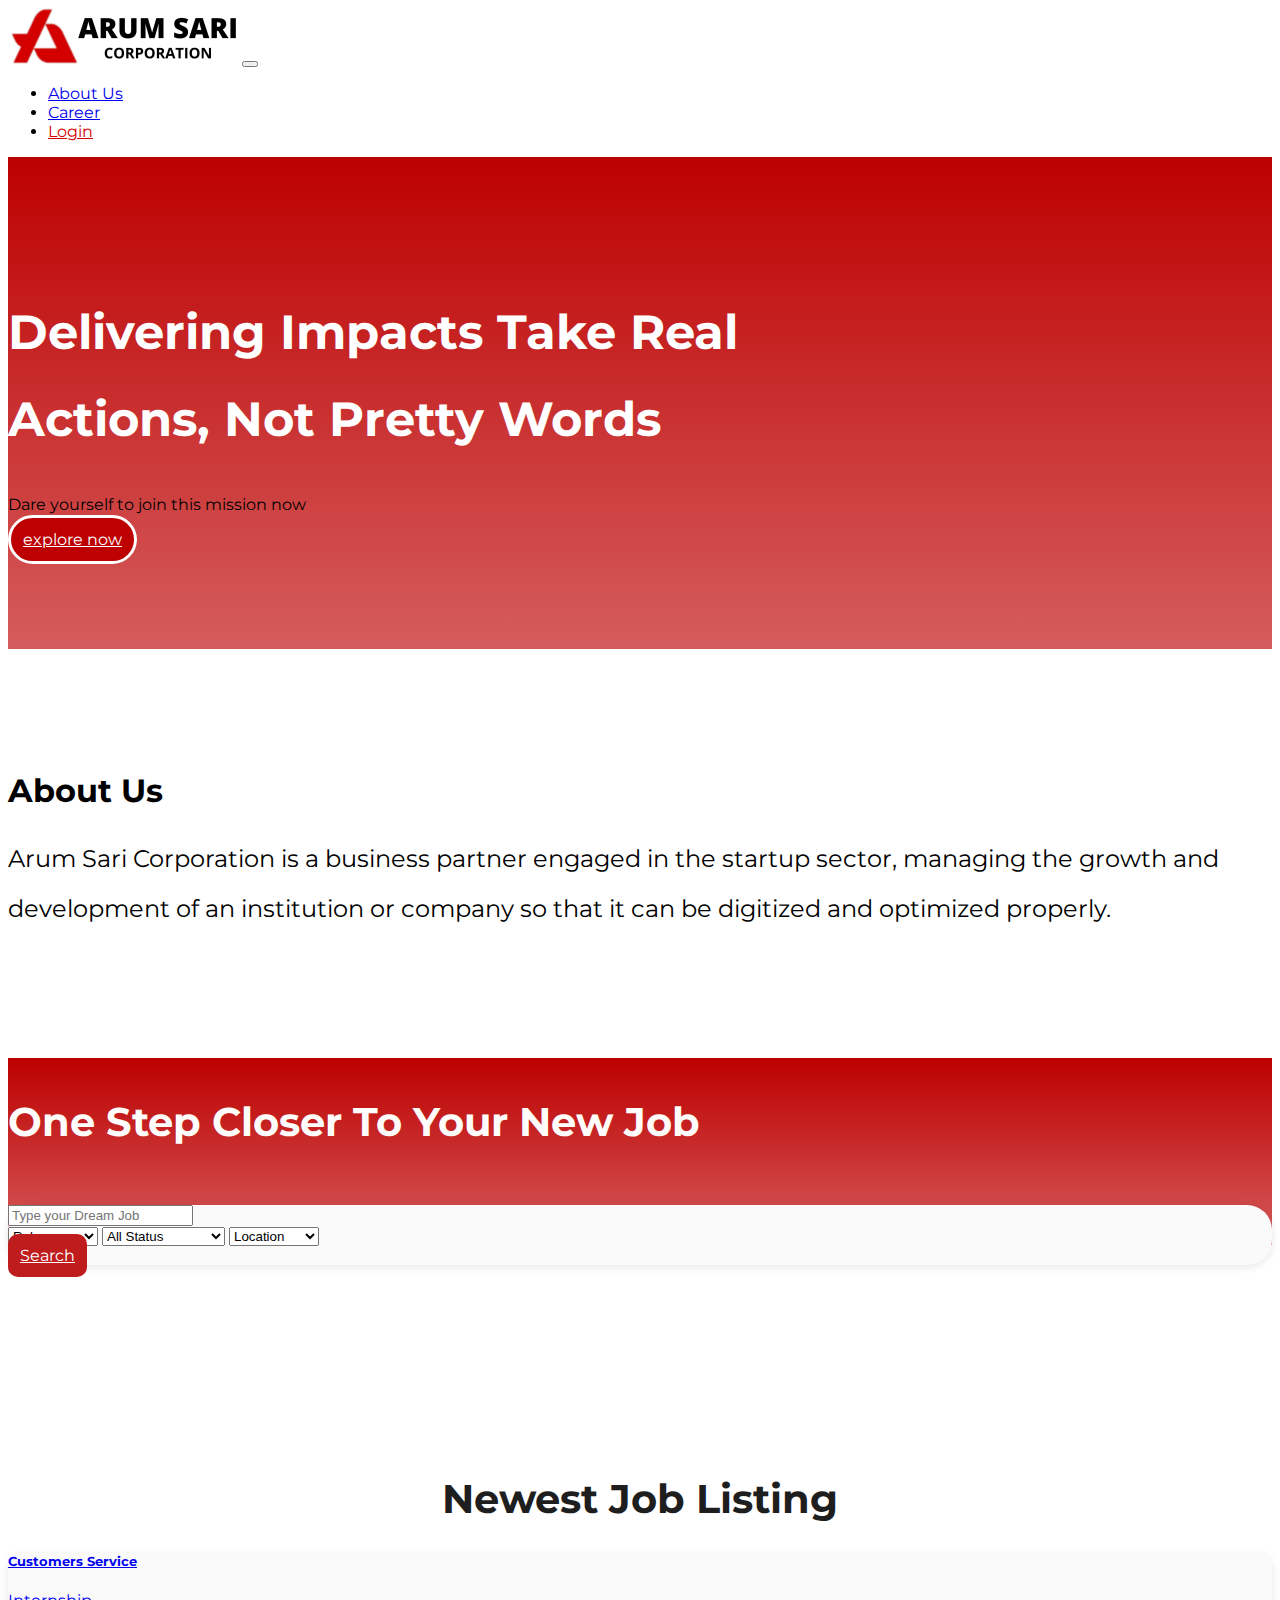
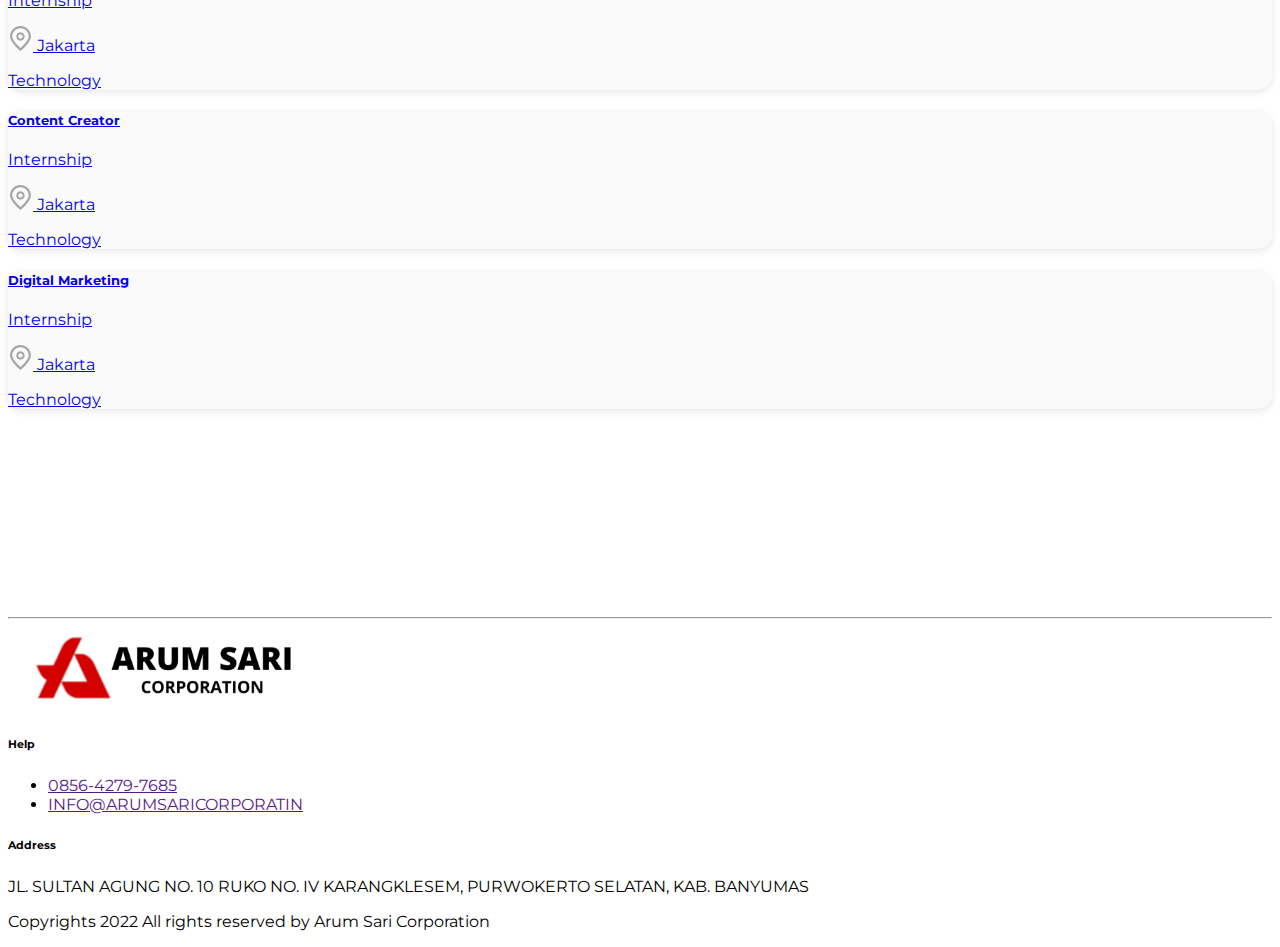
<file: kk5f-rifky/index.html>
<!doctype html>
<html lang="en">

<head>
    <meta charset="utf-8">
    <meta name="viewport" content="width=device-width, initial-scale=1">
    <title>Login</title>


    <link href="https://cdn.jsdelivr.net/npm/bootstrap@5.2.2/dist/css/bootstrap.min.css" rel="stylesheet"
        integrity="sha384-Zenh87qX5JnK2Jl0vWa8Ck2rdkQ2Bzep5IDxbcnCeuOxjzrPF/et3URy9Bv1WTRi" crossorigin="anonymous">

    <link rel="stylesheet" href="assets/css/style.css">

    <link rel="preconnect" href="https://fonts.googleapis.com">
    <link rel="preconnect" href="https://fonts.gstatic.com" crossorigin>
    <link
        href="https://fonts.googleapis.com/css2?family=Montserrat:ital,wght@0,400;0,500;0,600;0,700;0,800;1,300&display=swap"
        rel="stylesheet">
</head>

<body>
    <nav class="navbar bg-light navbar-expand-lg ">
        <div class="container  ">
            <img src="assets/image/logo-navbar-arum.png" alt="" class="img-fluid" width="230">

            <button class="navbar-toggler" type="button" data-bs-toggle="collapse" data-bs-target="#navbarTogglerDemo02"
                aria-controls="navbarTogglerDemo02" aria-expanded="true" aria-label="Toggle navigation">
                <span class="navbar-toggler-icon"></span>
            </button>
            <div class="navbar-collapse collapse " id="navbarTogglerDemo02" style="">
                <ul class="navbar-nav ms-md-auto gap-2">
                    <li class="nav-item">
                        <a class="nav-link px-md-4" href="#about">About Us</a>
                    </li>
                    <li class="nav-item">
                        <a class="nav-link px-md-4" href="#carrer">Career</a>
                    </li>
                    <li class="nav-item">
                        <a class="nav-link px-md-4" href="login.html" style="color: #D50000;">Login</a>
                    </li>

                </ul>

            </div>
        </div>
    </nav>
    <section class="hero">
        <div class="container">
            <div class="row py-4">
                <div class="col-md-12">
                    <h1 class="fw-bold hero-text " data-aos="fade-right" data-aos-delay="100">
                        Delivering Impacts Take Real <br> Actions, Not Pretty Words
                    </h1>
                    <p class="text-white">Dare yourself to join
                        this
                        mission now</p>
                    <a href="journey.html" class="btn btn-color-theme btn-block p-3 mt-2 " data-aos="fade-right"
                        data-aos-delay="300">
                        explore now
                    </a>
                </div>

            </div>
        </div>
    </section>
    <section class="about" id="about">
        <div class="container">
            <div class="row ">
                <div class="col-md-6 mt-5 d-flex align-items-center">
                    <h1 class="fw-bold   ">
                        About Us
                    </h1>


                </div>
                <div class="col-md-6 mt-5 d-flex align-items-center justify-content-center">
                    <p class="subheadline-about">
                        Arum Sari Corporation is a business partner engaged in the startup sector, managing the growth
                        and development of an
                        institution or company so that it can be digitized and optimized properly.
                    </p>
                </div>
            </div>
        </div>
    </section>
    <section class="search-job">
        <div class="container">
            <h1 class="headline-search-job text-center mt-5">One Step Closer To Your New Job</h1>
            <div class="card card-search-job">

                <div class="card-body">
                    <div class="mb-3">
                        <input type="password" class="form-control form-control-lg p-3"
                            placeholder="Type your Dream Job">
                    </div>
                    <div class="d-flex justify-content-center gap-3 mb-3">
                        <select class="form-select form-select-lg" aria-label="Default select example">
                            <option selected>Role</option>
                            <option value="1">Marketing</option>
                            <option value="2">Technology</option>

                        </select>
                        <select class="form-select form-select-lg" aria-label="Default select example">
                            <option selected>All Status</option>
                            <option value="1">Internship</option>
                            <option value="2">Fresh Graduates</option>

                        </select>
                        <select class="form-select form-select-lg" aria-label="Default select example">
                            <option selected>Location</option>
                            <option value="1">Jakarta</option>
                            <option value="2">Purwokerto</option>

                        </select>
                    </div>
                    <a href="#" class="btn btn-color-theme w-100">Search</a>
                </div>
            </div>
        </div>
    </section>
    <section class="job-list" id="carrer">
        <div class="container">
            <h1 class="headline-job-list mt-5">Newest Job Listing</h1>
            <div class="row pb-4">
                <div class="col-md-4 mt-5">
                    <a href="cs.html" class="text-decoration-none">
                        <div class="card card-job-list  border-radius-10 p-2 border-0  text-black">
                            <div class="card-body">

                                <h5 class="fw-bold ml-2 mt-3">
                                    Customers Service
                                </h5>

                                <div class="row">
                                    <div class="col-md-6 mt-2">
                                        <p>Internship</p>
                                    </div>
                                    <div class="col-md-6 mt-2 ">
                                        <p class="float-end">
                                            <img src="assets/image//marker.png" alt="" srcset="">
                                            Jakarta
                                        </p>
                                    </div>
                                </div>

                                <span class="badge text-bg-danger p-2" style="border-radius: 16px;">Technology</span>
                            </div>
                        </div>
                    </a>
                </div>
                <div class="col-md-4 mt-5">
                    <a href="cc.html" class="text-decoration-none">
                        <div class="card card-job-list  border-radius-10 p-2 border-0  text-black">
                            <div class="card-body">

                                <h5 class="fw-bold ml-2 mt-3">
                                    Content Creator
                                </h5>

                                <div class="row">
                                    <div class="col-md-6 mt-2">
                                        <p>Internship</p>
                                    </div>
                                    <div class="col-md-6 mt-2 ">
                                        <p class="float-end">
                                            <img src="assets/image//marker.png" alt="" srcset="">
                                            Jakarta
                                        </p>
                                    </div>
                                </div>

                                <span class="badge text-bg-danger p-2" style="border-radius: 16px;">Technology</span>
                            </div>
                        </div>
                    </a>
                </div>
                <div class="col-md-4 mt-5">
                    <a href="dm.html" class="text-decoration-none">
                        <div class="card card-job-list  border-radius-10 p-2 border-0  text-black">
                            <div class="card-body">

                                <h5 class="fw-bold ml-2 mt-3">
                                    Digital Marketing
                                </h5>

                                <div class="row">
                                    <div class="col-md-6 mt-2">
                                        <p>Internship</p>
                                    </div>
                                    <div class="col-md-6 mt-2 ">
                                        <p class="float-end">
                                            <img src="assets/image//marker.png" alt="" srcset="">
                                            Jakarta
                                        </p>
                                    </div>
                                </div>

                                <span class="badge text-bg-danger p-2" style="border-radius: 16px;">Technology</span>
                            </div>
                        </div>
                    </a>
                </div>

            </div>
        </div>
    </section>
    <hr>
    <section class="footer bg-theme mt-5">
        <div class="container">
            <div class="row py-4">
                <div class="col-md-5">
                    <img src="assets/image/footer-arum.png" alt="" class="img-fluid" width="300">
                </div>
                <div class="col-md-4 mb-3">
                    <h6 class=" fw-bold">
                        Help
                    </h6>
                    <ul class="list-group list-unstyled">
                        <li class="pb-2">
                            <a href="" class="text-dark text-decoration-none">
                                0856-4279-7685
                            </a>
                        </li>
                        <li class="pb-2">
                            <a href="" class="text-dark text-decoration-none">
                                INFO@ARUMSARICORPORATIN
                            </a>
                        </li>

                    </ul>
                </div>
                <div class="col-md-3">
                    <h6 class="fw-bold">
                        Address
                    </h6>
                    <p class="text-muted">
                        JL. SULTAN AGUNG NO. 10 RUKO NO. IV KARANGKLESEM, PURWOKERTO SELATAN, KAB. BANYUMAS
                    </p>
                </div>
            </div>

            <p class=" mb-3">
                Copyrights
                2022 All rights reserved by Arum Sari Corporation</span>
            </p>
        </div>
    </section>
    <script src="https://cdn.jsdelivr.net/npm/bootstrap@5.2.2/dist/js/bootstrap.bundle.min.js"
        integrity="sha384-OERcA2EqjJCMA+/3y+gxIOqMEjwtxJY7qPCqsdltbNJuaOe923+mo//f6V8Qbsw3"
        crossorigin="anonymous"></script>

</body>

</html>
</file>
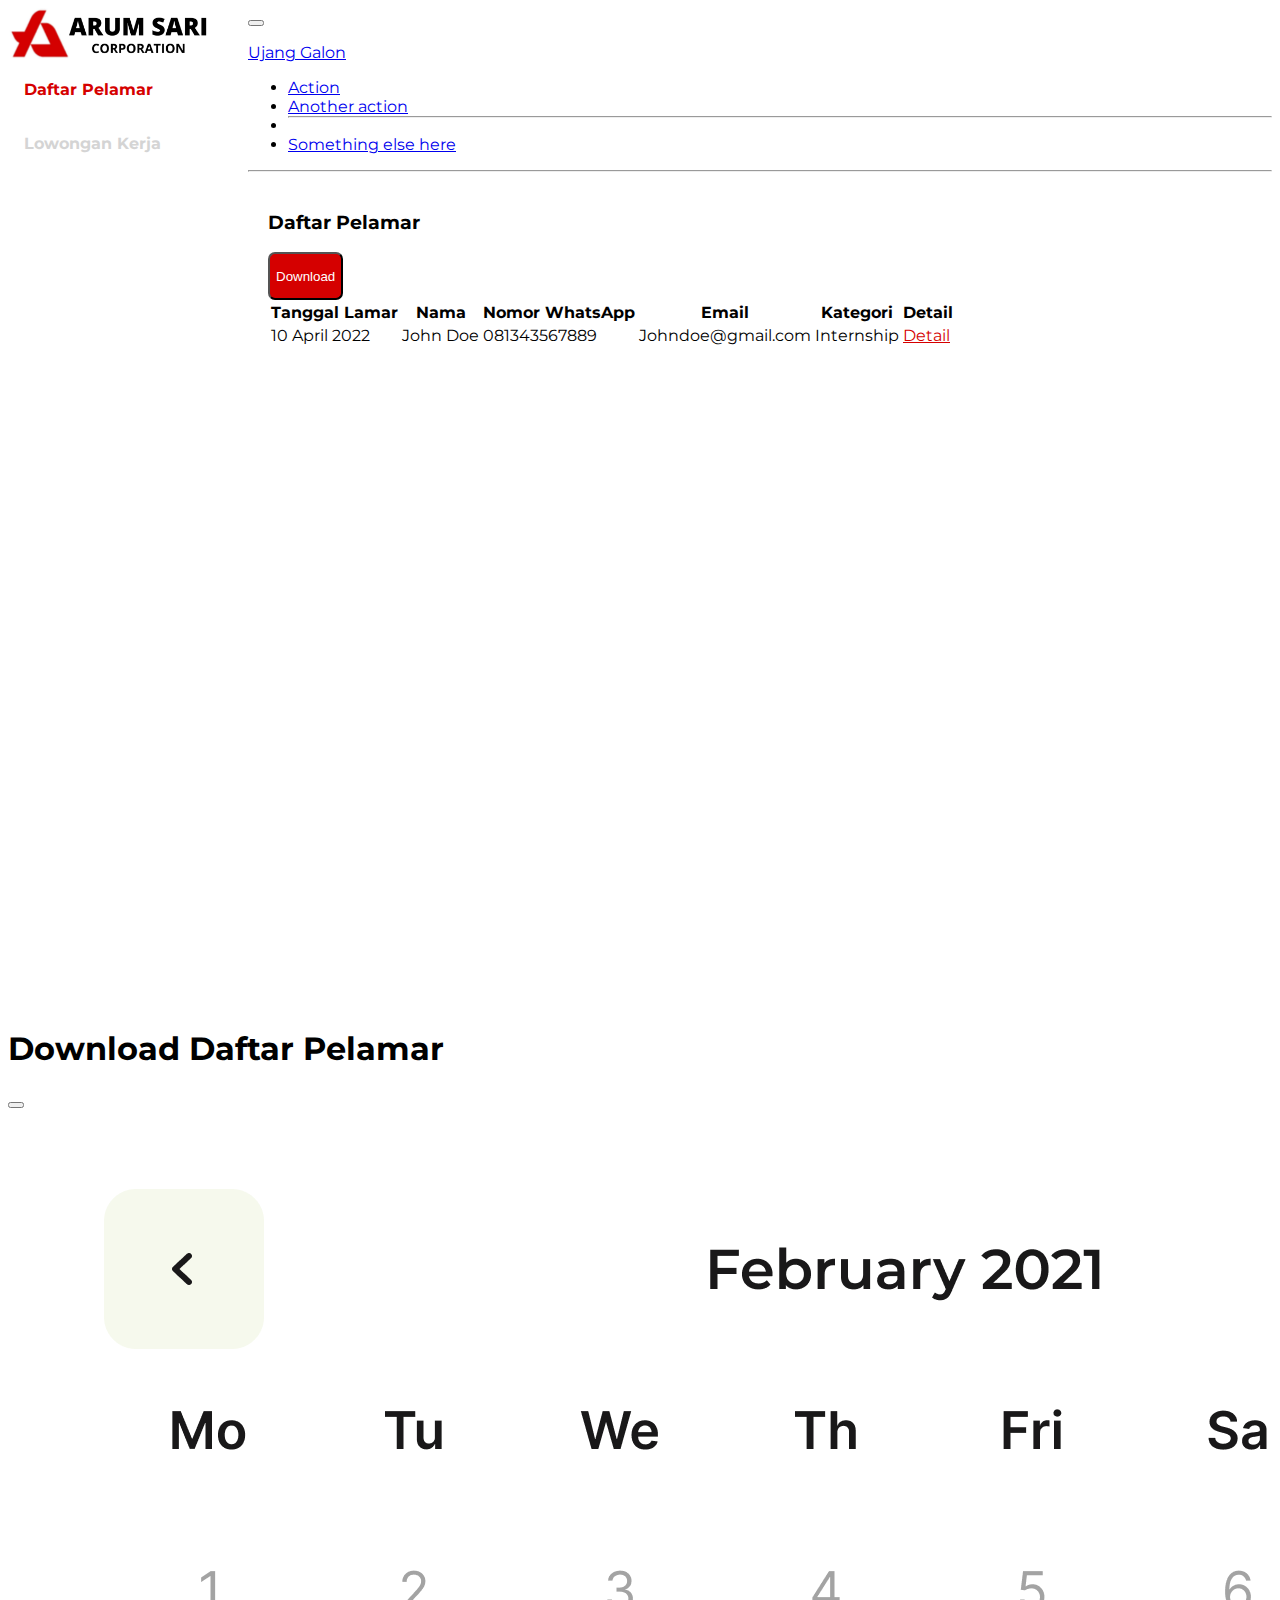
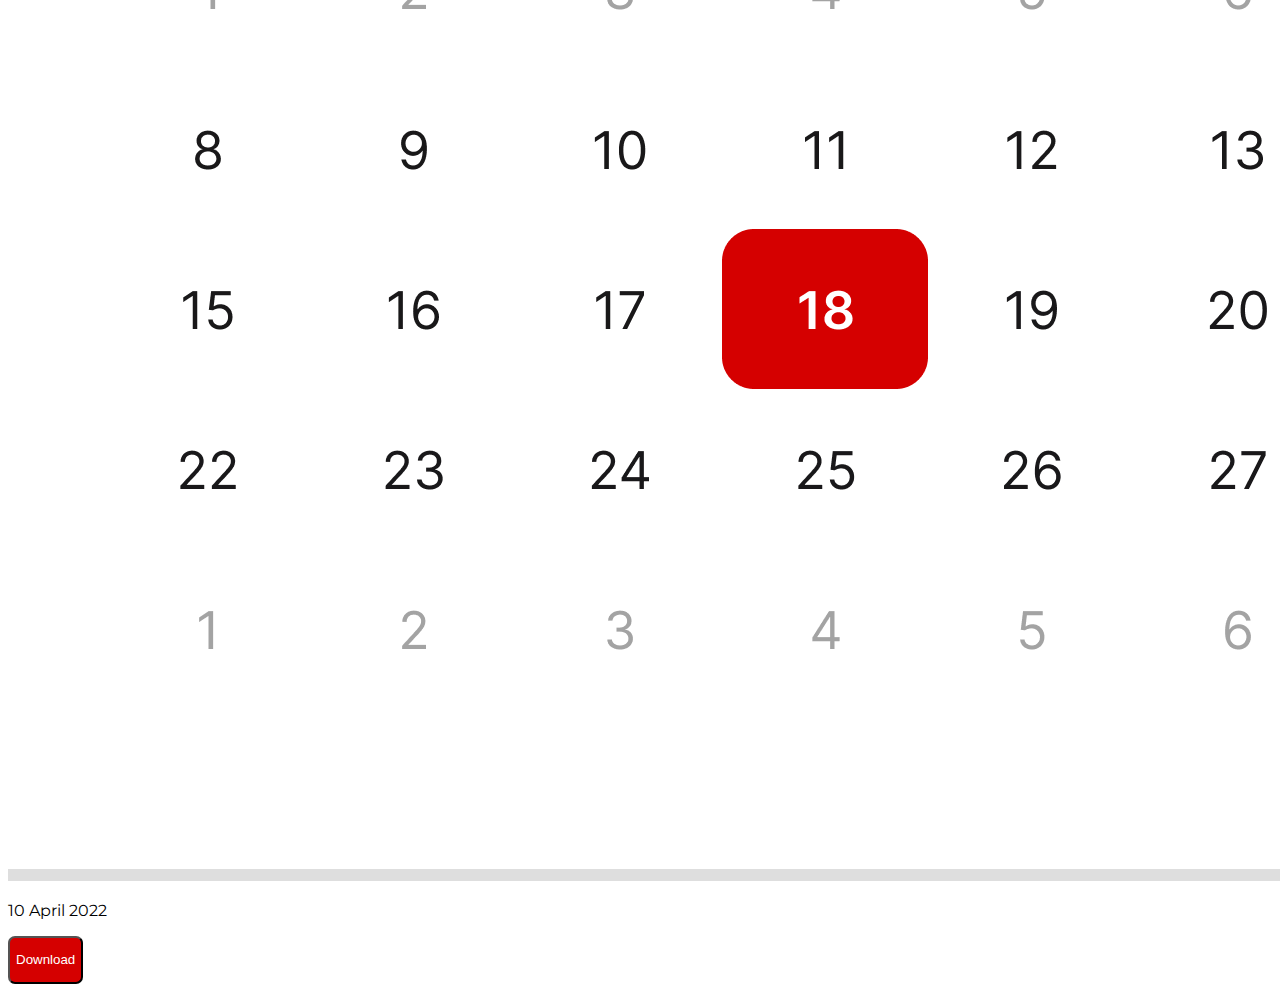
<file: kk5f-rifky/admin/index.html>
<!doctype html>
<html lang="en">

<head>
    <meta charset="utf-8">
    <meta name="viewport" content="width=device-width, initial-scale=1">
    <title>Login</title>


    <link href="https://cdn.jsdelivr.net/npm/bootstrap@5.2.2/dist/css/bootstrap.min.css" rel="stylesheet"
        integrity="sha384-Zenh87qX5JnK2Jl0vWa8Ck2rdkQ2Bzep5IDxbcnCeuOxjzrPF/et3URy9Bv1WTRi" crossorigin="anonymous">

    <link rel="stylesheet" href="../assets/css/style.css">

    <link rel="preconnect" href="https://fonts.googleapis.com">
    <link rel="preconnect" href="https://fonts.gstatic.com" crossorigin>
    <link
        href="https://fonts.googleapis.com/css2?family=Montserrat:ital,wght@0,400;0,500;0,600;0,700;0,800;1,300&display=swap"
        rel="stylesheet">

    <style>
        .dropdown-menu[data-bs-popper] {
            top: 100%;
            left: -75px;
            margin-top: var(--bs-dropdown-spacer);
        }

        hr {
            margin: 0px;
        }

        .table tbody tr a {

            color: #D50000;
        }
    </style>
</head>

<body>
    <div class="sidebar">
        <img src="../assets/image/Logo CRM 1.png" alt="" class="img-fluid p-4" width="200">
        <a class="active" href="index.html">Daftar Pelamar</a>
        <a href="lowongan.html">Lowongan Kerja</a>

    </div>


    <div class="content">
        <nav class="navbar navbar-expand-lg bg-white ">
            <div class="container">

                <button class="navbar-toggler" type="button" data-bs-toggle="collapse"
                    data-bs-target="#navbarSupportedContent" aria-controls="navbarSupportedContent"
                    aria-expanded="false" aria-label="Toggle navigation">
                    <span class="navbar-toggler-icon"></span>
                </button>
                <div class="collapse navbar-collapse navbar-nav" id="navbarSupportedContent">
                    <ul class="navbar-nav me-auto mb-2 mb-lg-0">

                    </ul>
                    <li class="nav-item dropdown">
                        <a class="nav-link dropdown-toggle" href="#" role="button" data-bs-toggle="dropdown"
                            aria-expanded="false">
                            Ujang Galon
                        </a>
                        <ul class="dropdown-menu">
                            <li><a class="dropdown-item" href="#">Action</a></li>
                            <li><a class="dropdown-item" href="#">Another action</a></li>
                            <li>
                                <hr class="dropdown-divider">
                            </li>
                            <li><a class="dropdown-item" href="#">Something else here</a></li>
                        </ul>
                    </li>
                </div>
            </div>
        </nav>
        <hr>
        <div class="content-utama">
            <div class="d-flex justify-content-between">
                <h3 class="fw-bold">Daftar Pelamar</h3>
                <button class="btn  btn-download" data-bs-toggle="modal" data-bs-target="#exampleModal">
                    Download
                </button>
            </div>
            <div class="table-responsive">
                <table class="table mt-3">
                    <thead class="table-secondary">
                        <tr>
                            <th scope="col">Tanggal Lamar</th>
                            <th scope="col">Nama</th>
                            <th scope="col">Nomor WhatsApp</th>
                            <th scope="col">Email</th>
                            <th scope="col">Kategori</th>
                            <th scope="col">Detail</th>
                        </tr>
                    </thead>
                    <tbody>
                        <tr>
                            <td>10 April 2022</td>
                            <td>John Doe</td>
                            <td>081343567889</td>
                            <td>Johndoe@gmail.com</td>
                            <td>Internship</td>
                            <td>
                                <a href="detail.html">Detail</a>
                            </td>
                        </tr>


                    </tbody>
                </table>
            </div>

        </div>
    </div>
    <!-- Modal -->
    <div class="modal fade" id="exampleModal" tabindex="-1" aria-labelledby="exampleModalLabel" aria-hidden="true">
        <div class="modal-dialog">
            <div class="modal-content">
                <div class="modal-header">
                    <h1 class="modal-title fs-5" id="exampleModalLabel">Download Daftar Pelamar</h1>
                    <button type="button" class="btn-close" data-bs-dismiss="modal" aria-label="Close"></button>
                </div>
                <div class="modal-body">
                    <img src="../assets/image/date.png" alt="" srcset="" class="img-fluid ">
                </div>
                <div class="modal-footer justify-content-between">
                    <p>10 April 2022</p>
                    <button type="button" class="btn btn-download">Download</button>
                </div>
            </div>
        </div>
    </div>
    <script src="https://cdn.jsdelivr.net/npm/bootstrap@5.2.2/dist/js/bootstrap.bundle.min.js"
        integrity="sha384-OERcA2EqjJCMA+/3y+gxIOqMEjwtxJY7qPCqsdltbNJuaOe923+mo//f6V8Qbsw3"
        crossorigin="anonymous"></script>

</body>

</html>
</file>
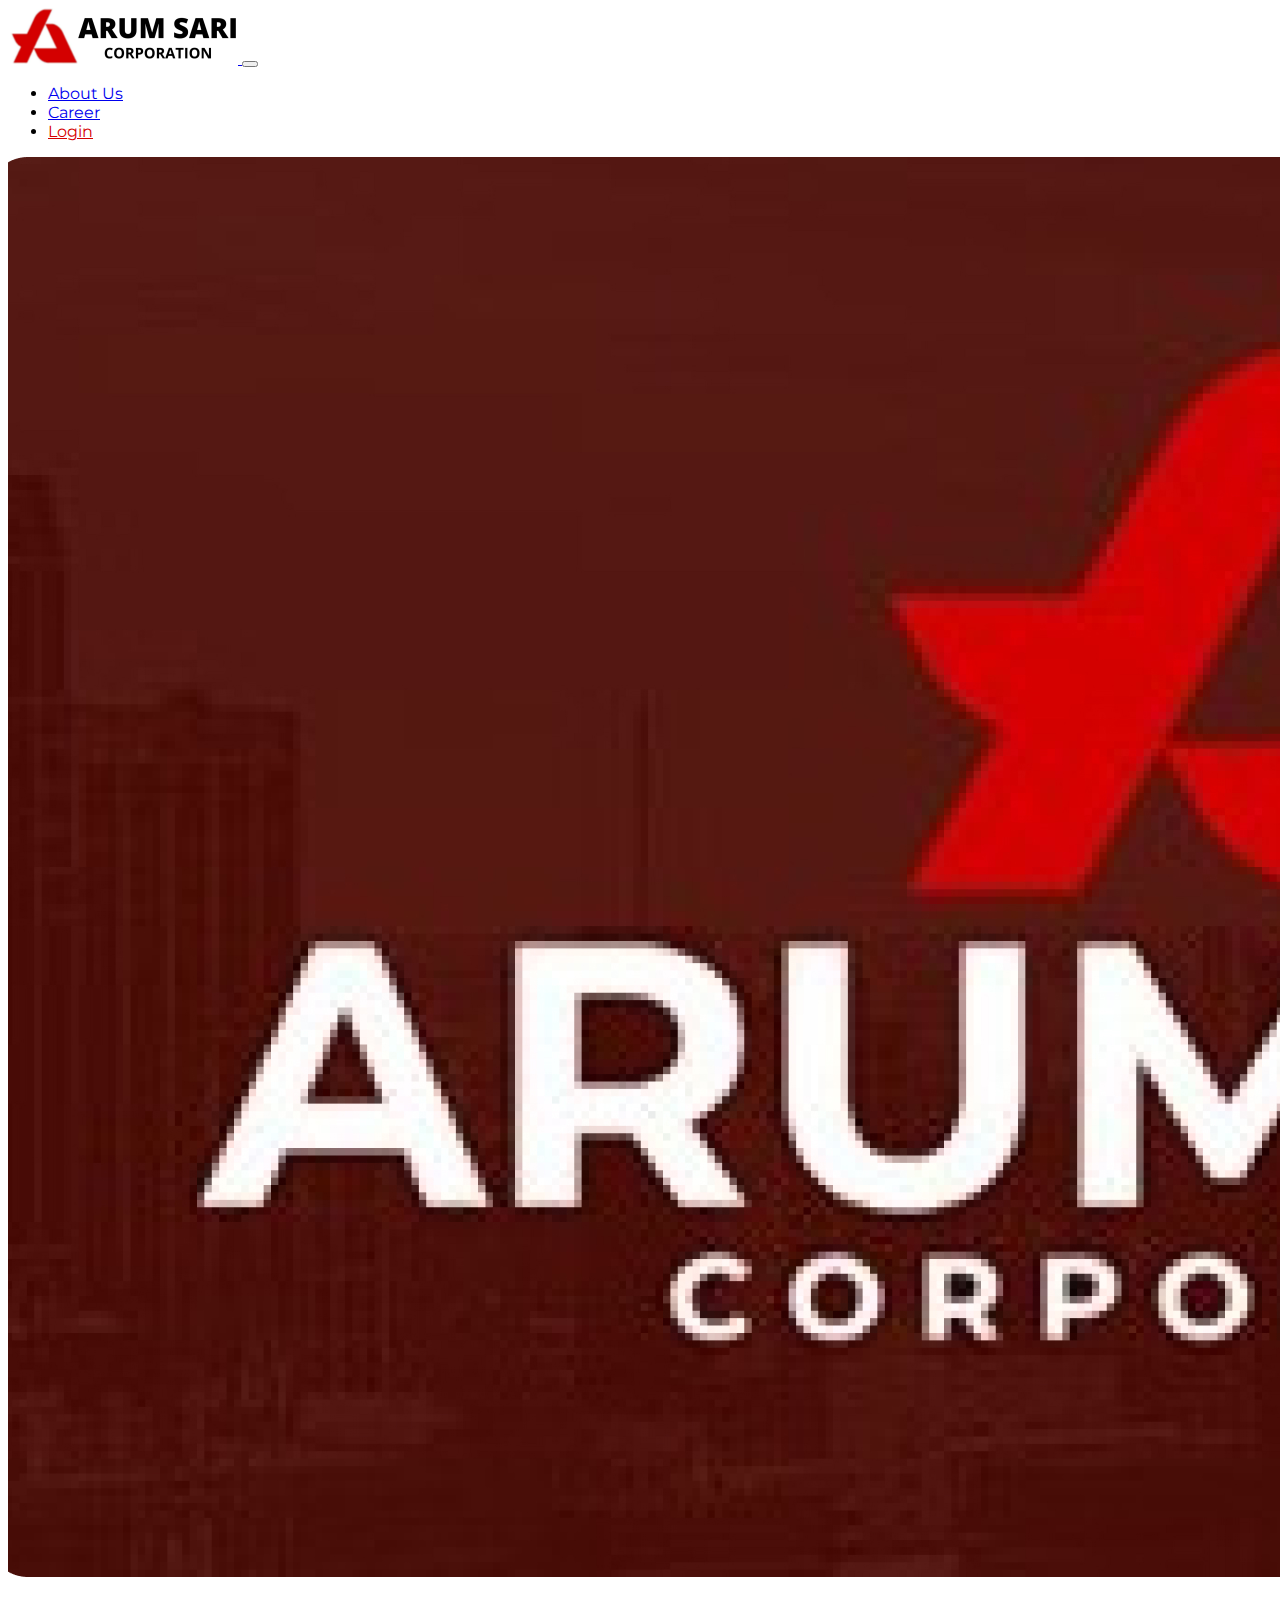
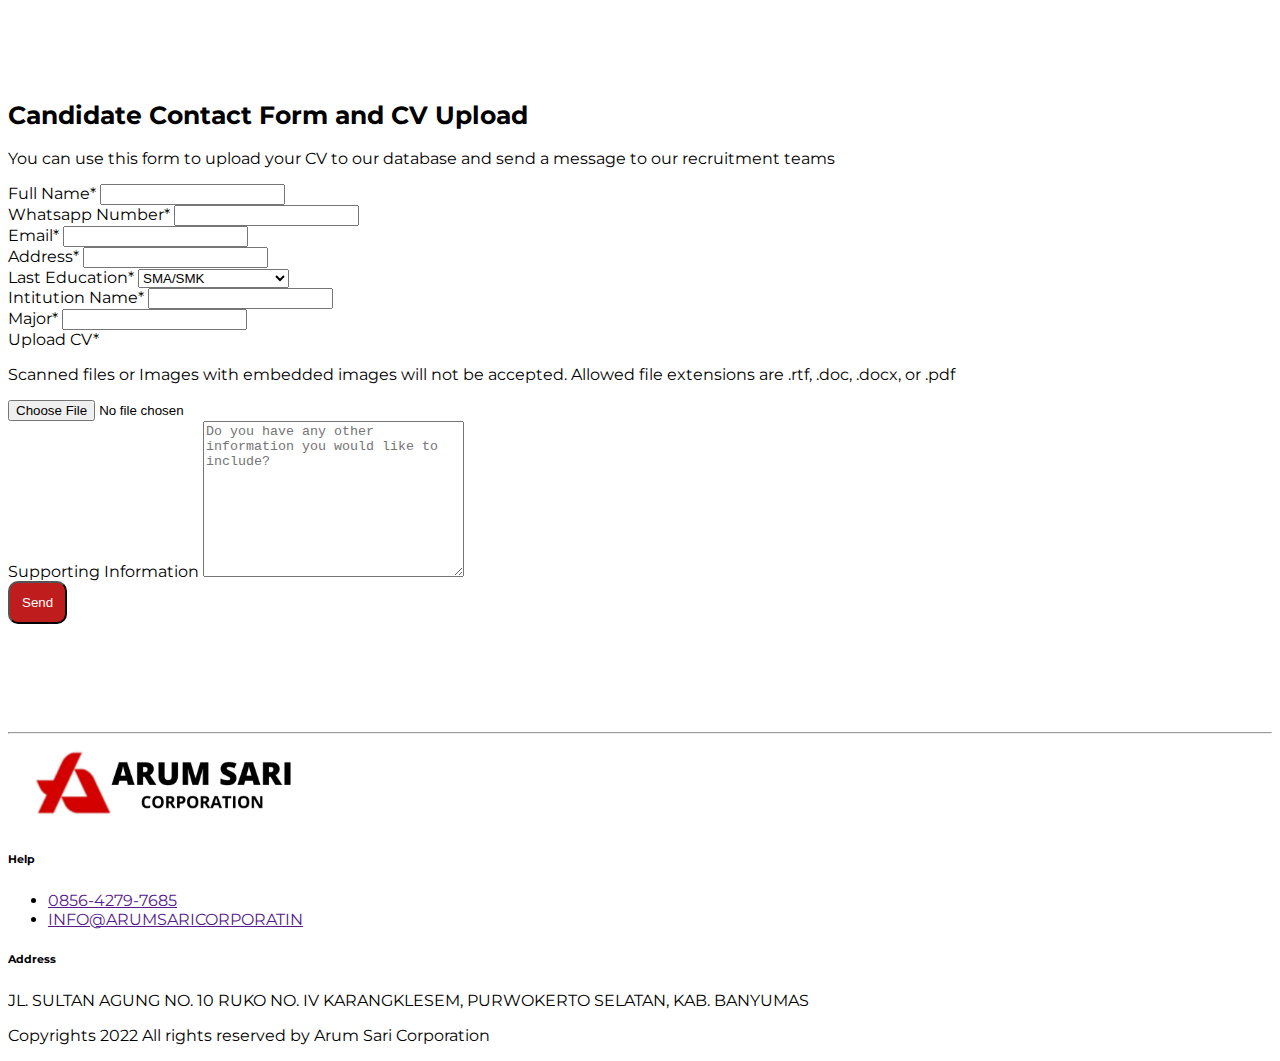
<file: kk5f-rifky/apply.html>
<!doctype html>
<html lang="en">

<head>
    <meta charset="utf-8">
    <meta name="viewport" content="width=device-width, initial-scale=1">
    <title>Login</title>


    <link href="https://cdn.jsdelivr.net/npm/bootstrap@5.2.2/dist/css/bootstrap.min.css" rel="stylesheet"
        integrity="sha384-Zenh87qX5JnK2Jl0vWa8Ck2rdkQ2Bzep5IDxbcnCeuOxjzrPF/et3URy9Bv1WTRi" crossorigin="anonymous">

    <link rel="stylesheet" href="assets/css/style.css">

    <link rel="preconnect" href="https://fonts.googleapis.com">
    <link rel="preconnect" href="https://fonts.gstatic.com" crossorigin>
    <link
        href="https://fonts.googleapis.com/css2?family=Montserrat:ital,wght@0,400;0,500;0,600;0,700;0,800;1,300&display=swap"
        rel="stylesheet">
</head>

<body>
    <nav class="navbar bg-light navbar-expand-lg ">
        <div class="container  ">
            <a href="index.html">
                <img src="assets/image/logo-navbar-arum.png" alt="" class="img-fluid" width="230">
            </a>

            <button class="navbar-toggler" type="button" data-bs-toggle="collapse" data-bs-target="#navbarTogglerDemo02"
                aria-controls="navbarTogglerDemo02" aria-expanded="true" aria-label="Toggle navigation">
                <span class="navbar-toggler-icon"></span>
            </button>
            <div class="navbar-collapse collapse " id="navbarTogglerDemo02" style="">
                <ul class="navbar-nav ms-md-auto gap-2">
                    <li class="nav-item">
                        <a class="nav-link px-md-4" href="#about">About Us</a>
                    </li>
                    <li class="nav-item">
                        <a class="nav-link px-md-4" href="#carrer">Career</a>
                    </li>
                    <li class="nav-item">
                        <a class="nav-link px-md-4" href="login.html" style="color: #D50000;">Login</a>
                    </li>

                </ul>

            </div>
        </div>
    </nav>
    <img src="assets/image/header-apply.jpg" alt="" class="img-fluid">
    <section class="apply">
        <div class="container">
            <h1 class="headline-apply">Candidate Contact Form and CV Upload
            </h1>
            <p class="subheadlibe-apply">You can use this form to upload your CV to our database and send a message to
                our recruitment teams</p>
            <form class="mt-5">
                <div class="mb-3">
                    <label class="form-label">Full Name*</label>
                    <input type="text" class="form-control">
                </div>
                <div class="mb-3">
                    <label class="form-label">Whatsapp Number*</label>
                    <input type="text" class="form-control">
                </div>
                <div class="mb-3">
                    <label class="form-label">Email*</label>
                    <input type="email" class="form-control">
                </div>
                <div class="mb-3">
                    <label class="form-label">Address*</label>
                    <input type="text" class="form-control">
                </div>
                <div class="mb-3">
                    <label class="form-label">Last Education*</label>
                    <select class="form-select" aria-label="Default select example">
                        <option selected>SMA/SMK</option>
                        <option value="1">Diploma ( D3 )</option>
                        <option value="2">Bachelor Degree (S1)</option>
                        <option value="3">Master Degree (S2)</option>
                    </select>
                </div>
                <div class="mb-3">
                    <label class="form-label">Intitution Name*</label>
                    <input type="text" class="form-control">
                </div>
                <div class="mb-3">
                    <label class="form-label">Major*</label>
                    <input type="text" class="form-control">
                </div>
                <div class="mb-3">
                    <label class="form-label">Upload CV*</label>
                    <p class="form-text">Scanned files or Images with embedded images will not be accepted. Allowed file
                        extensions are
                        .rtf, .doc, .docx, or
                        .pdf</p>
                    <input type="file" class="form-control">
                </div>
                <div class="mb-3">
                    <label class="form-label">Supporting Information</label>
                    <textarea name="" id="" cols="30" rows="10" class="form-control"
                        placeholder="Do you have any other information you would like to include?"></textarea>
                </div>
                <button type="submit" class="btn btn-color-theme w-100">Send</button>
            </form>
        </div>
    </section>
    <hr>
    <section class="footer bg-theme mt-5">
        <div class="container">
            <div class="row py-4">
                <div class="col-md-5">
                    <img src="assets/image/footer-arum.png" alt="" class="img-fluid" width="300">
                </div>
                <div class="col-md-4 mb-3">
                    <h6 class=" fw-bold">
                        Help
                    </h6>
                    <ul class="list-group list-unstyled">
                        <li class="pb-2">
                            <a href="" class="text-dark text-decoration-none">
                                0856-4279-7685
                            </a>
                        </li>
                        <li class="pb-2">
                            <a href="" class="text-dark text-decoration-none">
                                INFO@ARUMSARICORPORATIN
                            </a>
                        </li>

                    </ul>
                </div>
                <div class="col-md-3">
                    <h6 class="fw-bold">
                        Address
                    </h6>
                    <p class="text-muted">
                        JL. SULTAN AGUNG NO. 10 RUKO NO. IV KARANGKLESEM, PURWOKERTO SELATAN, KAB. BANYUMAS
                    </p>
                </div>
            </div>

            <p class=" mb-3">
                Copyrights
                2022 All rights reserved by Arum Sari Corporation</span>
            </p>
        </div>
    </section>
    <script src="https://cdn.jsdelivr.net/npm/bootstrap@5.2.2/dist/js/bootstrap.bundle.min.js"
        integrity="sha384-OERcA2EqjJCMA+/3y+gxIOqMEjwtxJY7qPCqsdltbNJuaOe923+mo//f6V8Qbsw3"
        crossorigin="anonymous"></script>

</body>

</html>
</file>
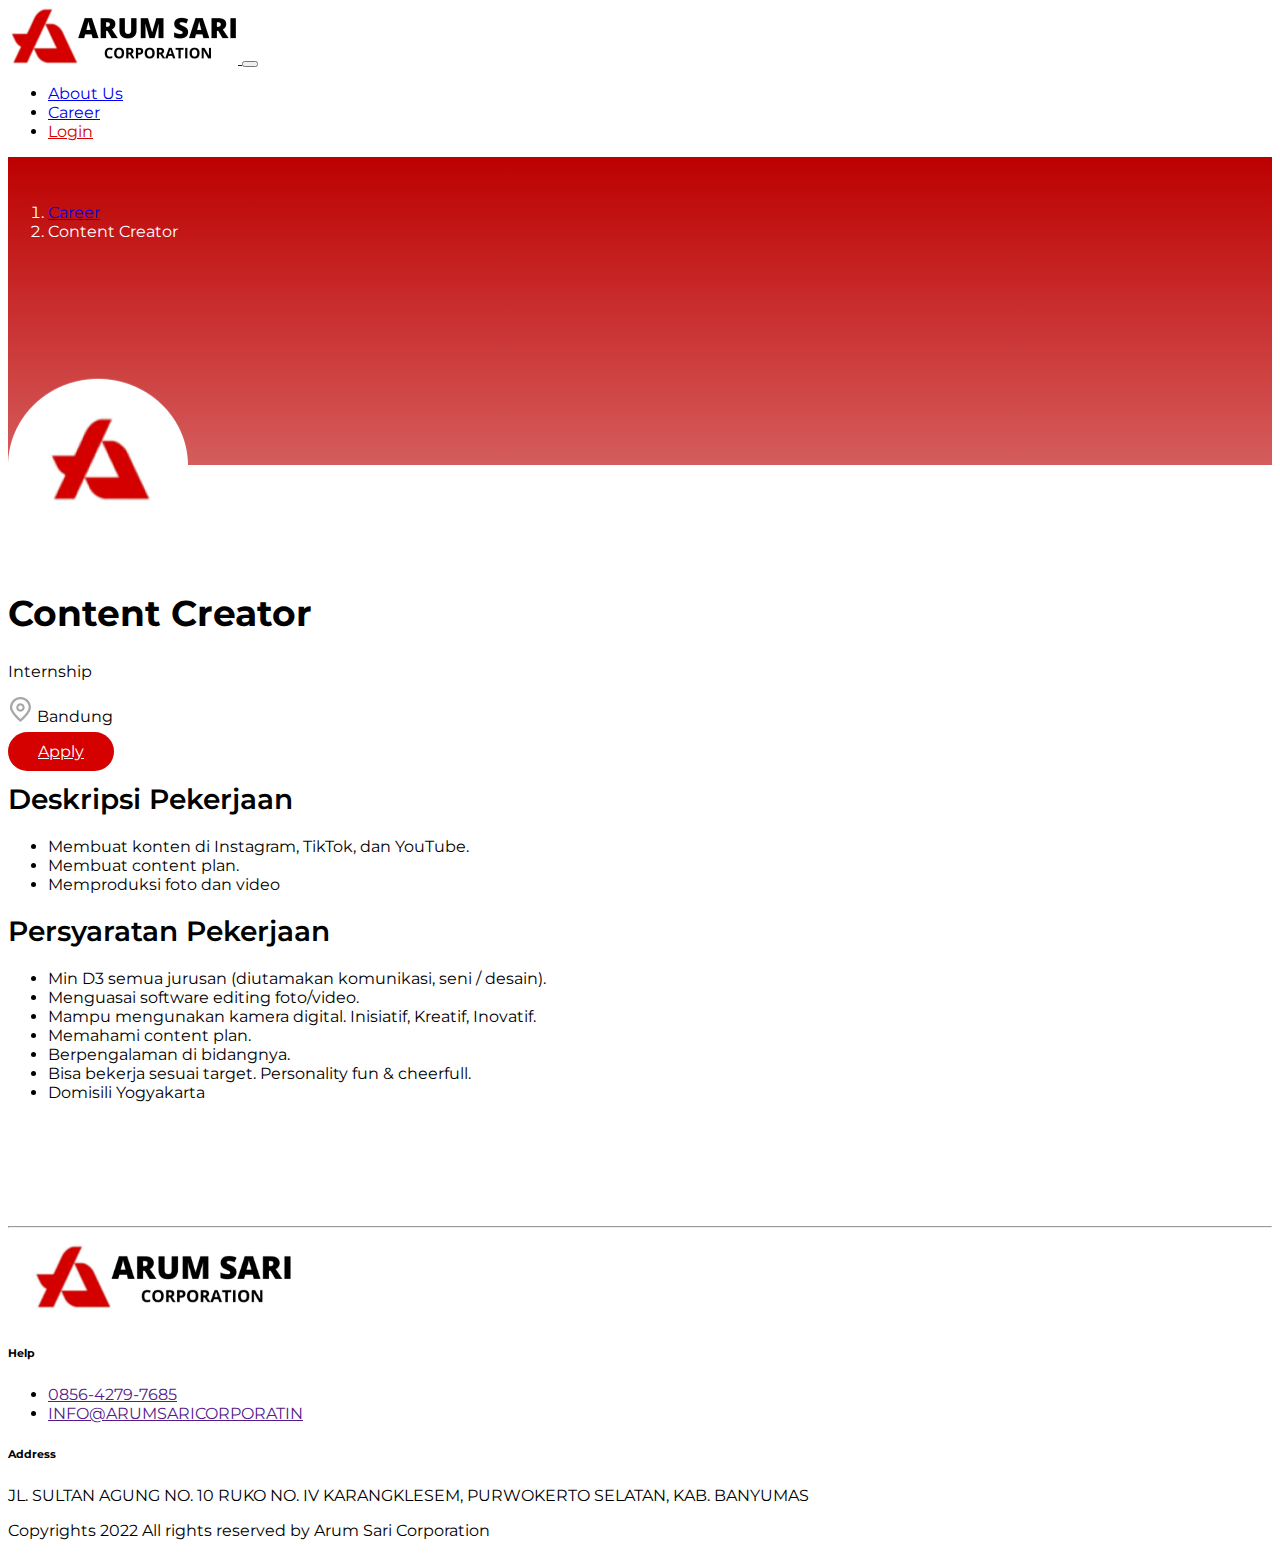
<file: kk5f-rifky/cc.html>
<!doctype html>
<html lang="en">

<head>
    <meta charset="utf-8">
    <meta name="viewport" content="width=device-width, initial-scale=1">
    <title>Login</title>


    <link href="https://cdn.jsdelivr.net/npm/bootstrap@5.2.2/dist/css/bootstrap.min.css" rel="stylesheet"
        integrity="sha384-Zenh87qX5JnK2Jl0vWa8Ck2rdkQ2Bzep5IDxbcnCeuOxjzrPF/et3URy9Bv1WTRi" crossorigin="anonymous">

    <link rel="stylesheet" href="assets/css/style.css">

    <link rel="preconnect" href="https://fonts.googleapis.com">
    <link rel="preconnect" href="https://fonts.gstatic.com" crossorigin>
    <link
        href="https://fonts.googleapis.com/css2?family=Montserrat:ital,wght@0,400;0,500;0,600;0,700;0,800;1,300&display=swap"
        rel="stylesheet">
</head>

<body>
    <nav class="navbar bg-light navbar-expand-lg ">
        <div class="container  ">
            <a href="index.html">
                <img src="assets/image/logo-navbar-arum.png" alt="" class="img-fluid" width="230">
            </a>

            <button class="navbar-toggler" type="button" data-bs-toggle="collapse" data-bs-target="#navbarTogglerDemo02"
                aria-controls="navbarTogglerDemo02" aria-expanded="true" aria-label="Toggle navigation">
                <span class="navbar-toggler-icon"></span>
            </button>
            <div class="navbar-collapse collapse " id="navbarTogglerDemo02" style="">
                <ul class="navbar-nav ms-md-auto gap-2">
                    <li class="nav-item">
                        <a class="nav-link px-md-4" href="#about">About Us</a>
                    </li>
                    <li class="nav-item">
                        <a class="nav-link px-md-4" href="#carrer">Career</a>
                    </li>
                    <li class="nav-item">
                        <a class="nav-link px-md-4" href="login.html" style="color: #D50000;">Login</a>
                    </li>

                </ul>

            </div>
        </div>
    </nav>
    <section class="header">
        <div class="container ">
            <nav style="--bs-breadcrumb-divider: '>';" aria-label="breadcrumb">
                <ol class="breadcrumb">
                    <li class="breadcrumb-item "><a href="index.html#carrer"
                            class="text-decoration-none text-white">Career</a>
                    </li>
                    <li class="breadcrumb-item text-white  active" aria-current="page">Content Creator</li>
                </ol>
            </nav>
            <img src="assets/image/logo-company.png" alt="" srcset="" class="img-fluid img-company">
        </div>
    </section>
    <section class="detail-page">
        <div class="container">

            <div class="row">
                <div class="col-md-6 mt-2">
                    <h1 class="headline-detail-page ">
                        Content Creator
                    </h1>
                    <div class="row">
                        <div class="col-md-2 mt-2">
                            <p>Internship</p>
                        </div>
                        <div class="col-md-3 mt-2 ">
                            <p class="float-end">
                                <img src="assets/image//marker.png" alt="" srcset="">
                                Bandung
                            </p>
                        </div>
                    </div>
                </div>
                <div class="col-md-6 mt-2 ">
                    <p class="float-end">
                        <a href="apply.html" class="btn btn-color-theme w-100">Apply</a>
                    </p>
                </div>
            </div>
            <h1 class="headline-secondary mt-5">Deskripsi Pekerjaan</h1>
            <ul>
                <li>Membuat konten di Instagram, TikTok, dan YouTube.</li>
                <li>Membuat content plan.</li>
                <li>Memproduksi foto dan video</li>

            </ul>
            <h1 class="headline-secondary mt-5">Persyaratan Pekerjaan</h1>
            <ul>
                <li>Min D3 semua jurusan (diutamakan komunikasi, seni / desain).</li>
                <li>Menguasai software editing foto/video.</li>
                <li>Mampu mengunakan kamera digital. Inisiatif, Kreatif, Inovatif.</li>
                <li>Memahami content plan.</li>
                <li>Berpengalaman di bidangnya.</li>
                <li>Bisa bekerja sesuai target. Personality fun & cheerfull.</li>
                <li>Domisili Yogyakarta</li>
            </ul>
        </div>
    </section>
    <hr>
    <section class="footer bg-theme mt-5">
        <div class="container">
            <div class="row py-4">
                <div class="col-md-5">
                    <img src="assets/image/footer-arum.png" alt="" class="img-fluid" width="300">
                </div>
                <div class="col-md-4 mb-3">
                    <h6 class=" fw-bold">
                        Help
                    </h6>
                    <ul class="list-group list-unstyled">
                        <li class="pb-2">
                            <a href="" class="text-dark text-decoration-none">
                                0856-4279-7685
                            </a>
                        </li>
                        <li class="pb-2">
                            <a href="" class="text-dark text-decoration-none">
                                INFO@ARUMSARICORPORATIN
                            </a>
                        </li>

                    </ul>
                </div>
                <div class="col-md-3">
                    <h6 class="fw-bold">
                        Address
                    </h6>
                    <p class="text-muted">
                        JL. SULTAN AGUNG NO. 10 RUKO NO. IV KARANGKLESEM, PURWOKERTO SELATAN, KAB. BANYUMAS
                    </p>
                </div>
            </div>

            <p class=" mb-3">
                Copyrights
                2022 All rights reserved by Arum Sari Corporation</span>
            </p>
        </div>
    </section>
    <script src="https://cdn.jsdelivr.net/npm/bootstrap@5.2.2/dist/js/bootstrap.bundle.min.js"
        integrity="sha384-OERcA2EqjJCMA+/3y+gxIOqMEjwtxJY7qPCqsdltbNJuaOe923+mo//f6V8Qbsw3"
        crossorigin="anonymous"></script>

</body>

</html>
</file>
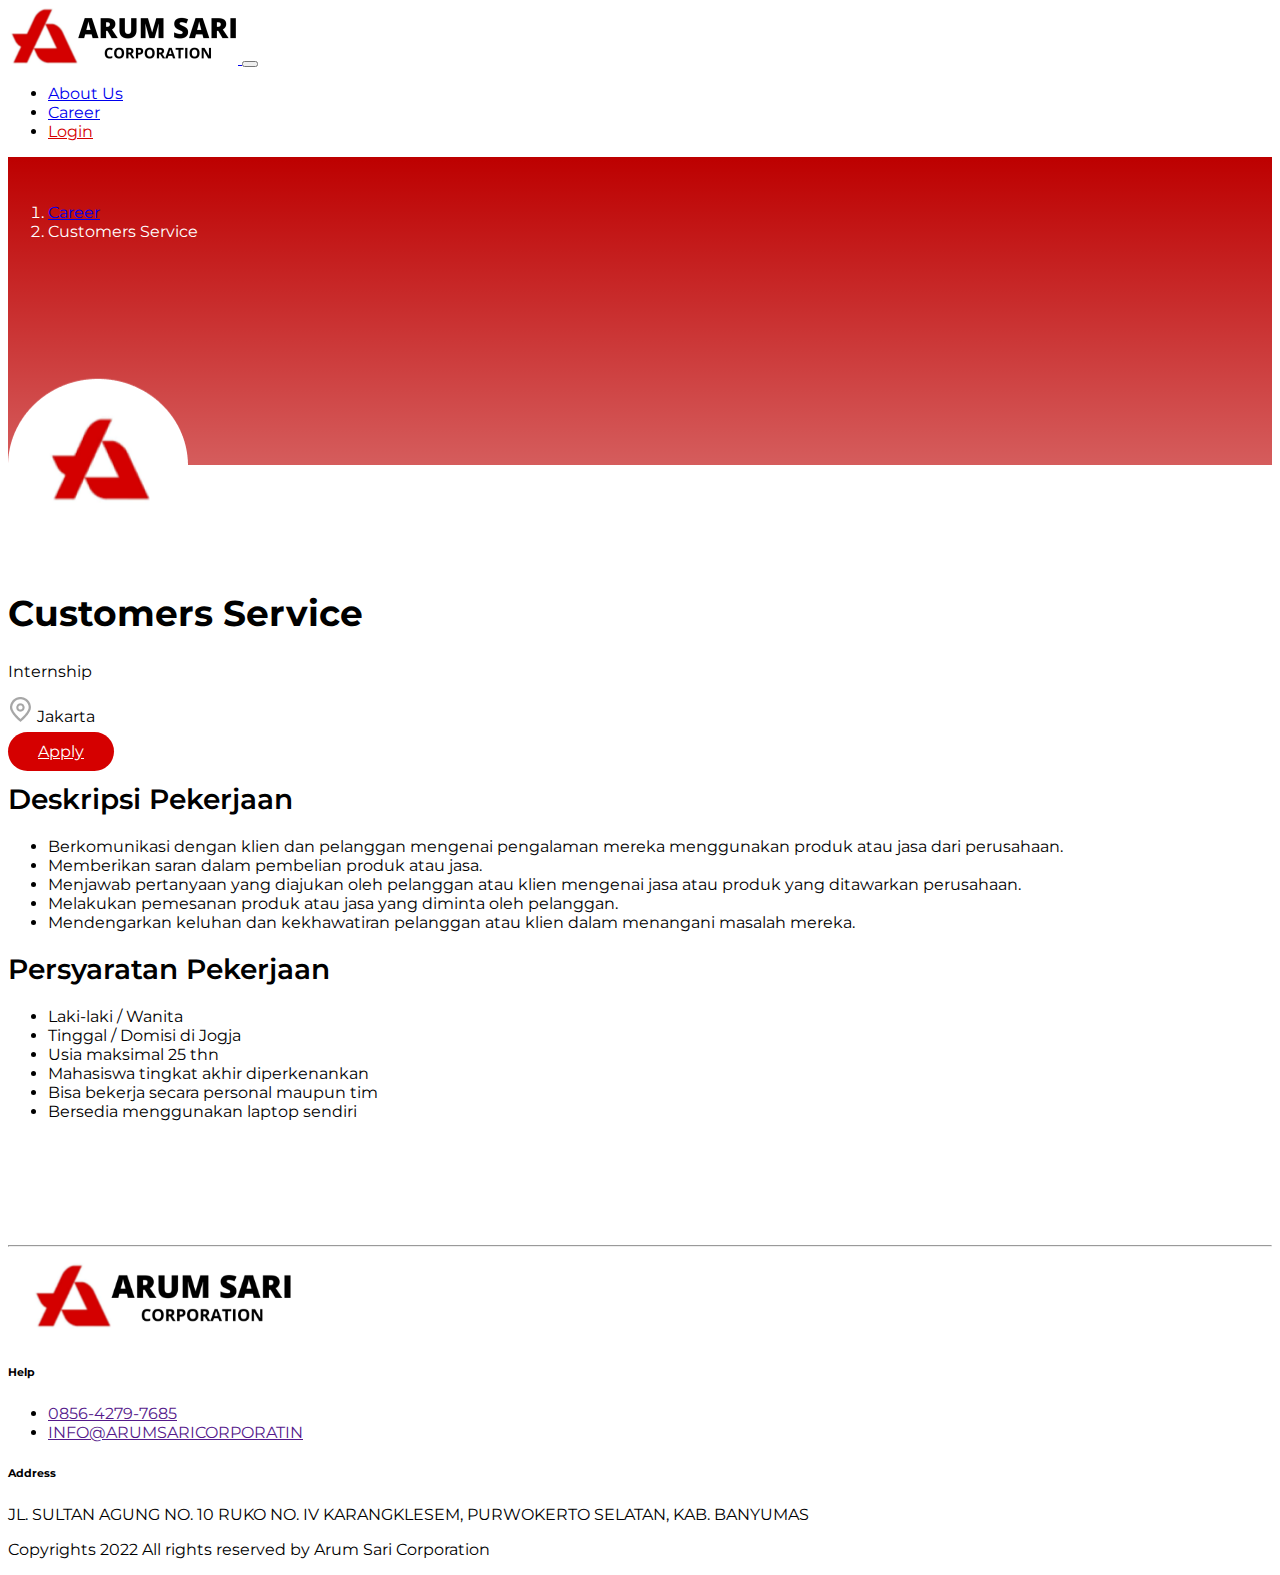
<file: kk5f-rifky/cs.html>
<!doctype html>
<html lang="en">

<head>
    <meta charset="utf-8">
    <meta name="viewport" content="width=device-width, initial-scale=1">
    <title>Login</title>


    <link href="https://cdn.jsdelivr.net/npm/bootstrap@5.2.2/dist/css/bootstrap.min.css" rel="stylesheet"
        integrity="sha384-Zenh87qX5JnK2Jl0vWa8Ck2rdkQ2Bzep5IDxbcnCeuOxjzrPF/et3URy9Bv1WTRi" crossorigin="anonymous">

    <link rel="stylesheet" href="assets/css/style.css">

    <link rel="preconnect" href="https://fonts.googleapis.com">
    <link rel="preconnect" href="https://fonts.gstatic.com" crossorigin>
    <link
        href="https://fonts.googleapis.com/css2?family=Montserrat:ital,wght@0,400;0,500;0,600;0,700;0,800;1,300&display=swap"
        rel="stylesheet">
</head>

<body>
    <nav class="navbar bg-light navbar-expand-lg ">
        <div class="container  ">
            <a href="index.html">
                <img src="assets/image/logo-navbar-arum.png" alt="" class="img-fluid" width="230">
            </a>

            <button class="navbar-toggler" type="button" data-bs-toggle="collapse" data-bs-target="#navbarTogglerDemo02"
                aria-controls="navbarTogglerDemo02" aria-expanded="true" aria-label="Toggle navigation">
                <span class="navbar-toggler-icon"></span>
            </button>
            <div class="navbar-collapse collapse " id="navbarTogglerDemo02" style="">
                <ul class="navbar-nav ms-md-auto gap-2">
                    <li class="nav-item">
                        <a class="nav-link px-md-4" href="#about">About Us</a>
                    </li>
                    <li class="nav-item">
                        <a class="nav-link px-md-4" href="#carrer">Career</a>
                    </li>
                    <li class="nav-item">
                        <a class="nav-link px-md-4" href="login.html" style="color: #D50000;">Login</a>
                    </li>

                </ul>

            </div>
        </div>
    </nav>
    <section class="header">
        <div class="container ">
            <nav style="--bs-breadcrumb-divider: '>';" aria-label="breadcrumb">
                <ol class="breadcrumb">
                    <li class="breadcrumb-item "><a href="index.html#carrer"
                            class="text-decoration-none text-white">Career</a>
                    </li>
                    <li class="breadcrumb-item text-white  active" aria-current="page">Customers Service</li>
                </ol>
            </nav>
            <img src="assets/image/logo-company.png" alt="" srcset="" class="img-fluid img-company">
        </div>
    </section>
    <section class="detail-page">
        <div class="container">

            <div class="row">
                <div class="col-md-6 mt-2">
                    <h1 class="headline-detail-page ">
                        Customers Service
                    </h1>
                    <div class="row">
                        <div class="col-md-2 mt-2">
                            <p>Internship</p>
                        </div>
                        <div class="col-md-3 mt-2 ">
                            <p class="float-end">
                                <img src="assets/image//marker.png" alt="" srcset="">
                                Jakarta
                            </p>
                        </div>
                    </div>
                </div>
                <div class="col-md-6 mt-2 ">
                    <p class="float-end">
                        <a href="apply.html" class="btn btn-color-theme w-100">Apply</a>
                    </p>
                </div>
            </div>
            <h1 class="headline-secondary mt-5">Deskripsi Pekerjaan</h1>
            <ul>
                <li>Berkomunikasi dengan klien dan pelanggan mengenai pengalaman mereka menggunakan produk atau jasa
                    dari perusahaan.</li>
                <li>Memberikan saran dalam pembelian produk atau jasa.</li>
                <li>Menjawab pertanyaan yang diajukan oleh pelanggan atau klien mengenai jasa atau produk yang
                    ditawarkan perusahaan.</li>
                <li>Melakukan pemesanan produk atau jasa yang diminta oleh pelanggan.</li>
                <li>Mendengarkan keluhan dan kekhawatiran pelanggan atau klien dalam menangani masalah mereka.</li>
            </ul>
            <h1 class="headline-secondary mt-5">Persyaratan Pekerjaan</h1>
            <ul>
                <li>Laki-laki / Wanita</li>
                <li>Tinggal / Domisi di Jogja</li>
                <li>Usia maksimal 25 thn</li>
                <li>Mahasiswa tingkat akhir diperkenankan</li>
                <li>Bisa bekerja secara personal maupun tim</li>
                <li>Bersedia menggunakan laptop sendiri</li>
            </ul>
        </div>
    </section>
    <hr>
    <section class="footer bg-theme mt-5">
        <div class="container">
            <div class="row py-4">
                <div class="col-md-5">
                    <img src="assets/image/footer-arum.png" alt="" class="img-fluid" width="300">
                </div>
                <div class="col-md-4 mb-3">
                    <h6 class=" fw-bold">
                        Help
                    </h6>
                    <ul class="list-group list-unstyled">
                        <li class="pb-2">
                            <a href="" class="text-dark text-decoration-none">
                                0856-4279-7685
                            </a>
                        </li>
                        <li class="pb-2">
                            <a href="" class="text-dark text-decoration-none">
                                INFO@ARUMSARICORPORATIN
                            </a>
                        </li>

                    </ul>
                </div>
                <div class="col-md-3">
                    <h6 class="fw-bold">
                        Address
                    </h6>
                    <p class="text-muted">
                        JL. SULTAN AGUNG NO. 10 RUKO NO. IV KARANGKLESEM, PURWOKERTO SELATAN, KAB. BANYUMAS
                    </p>
                </div>
            </div>

            <p class=" mb-3">
                Copyrights
                2022 All rights reserved by Arum Sari Corporation</span>
            </p>
        </div>
    </section>
    <script src="https://cdn.jsdelivr.net/npm/bootstrap@5.2.2/dist/js/bootstrap.bundle.min.js"
        integrity="sha384-OERcA2EqjJCMA+/3y+gxIOqMEjwtxJY7qPCqsdltbNJuaOe923+mo//f6V8Qbsw3"
        crossorigin="anonymous"></script>

</body>

</html>
</file>
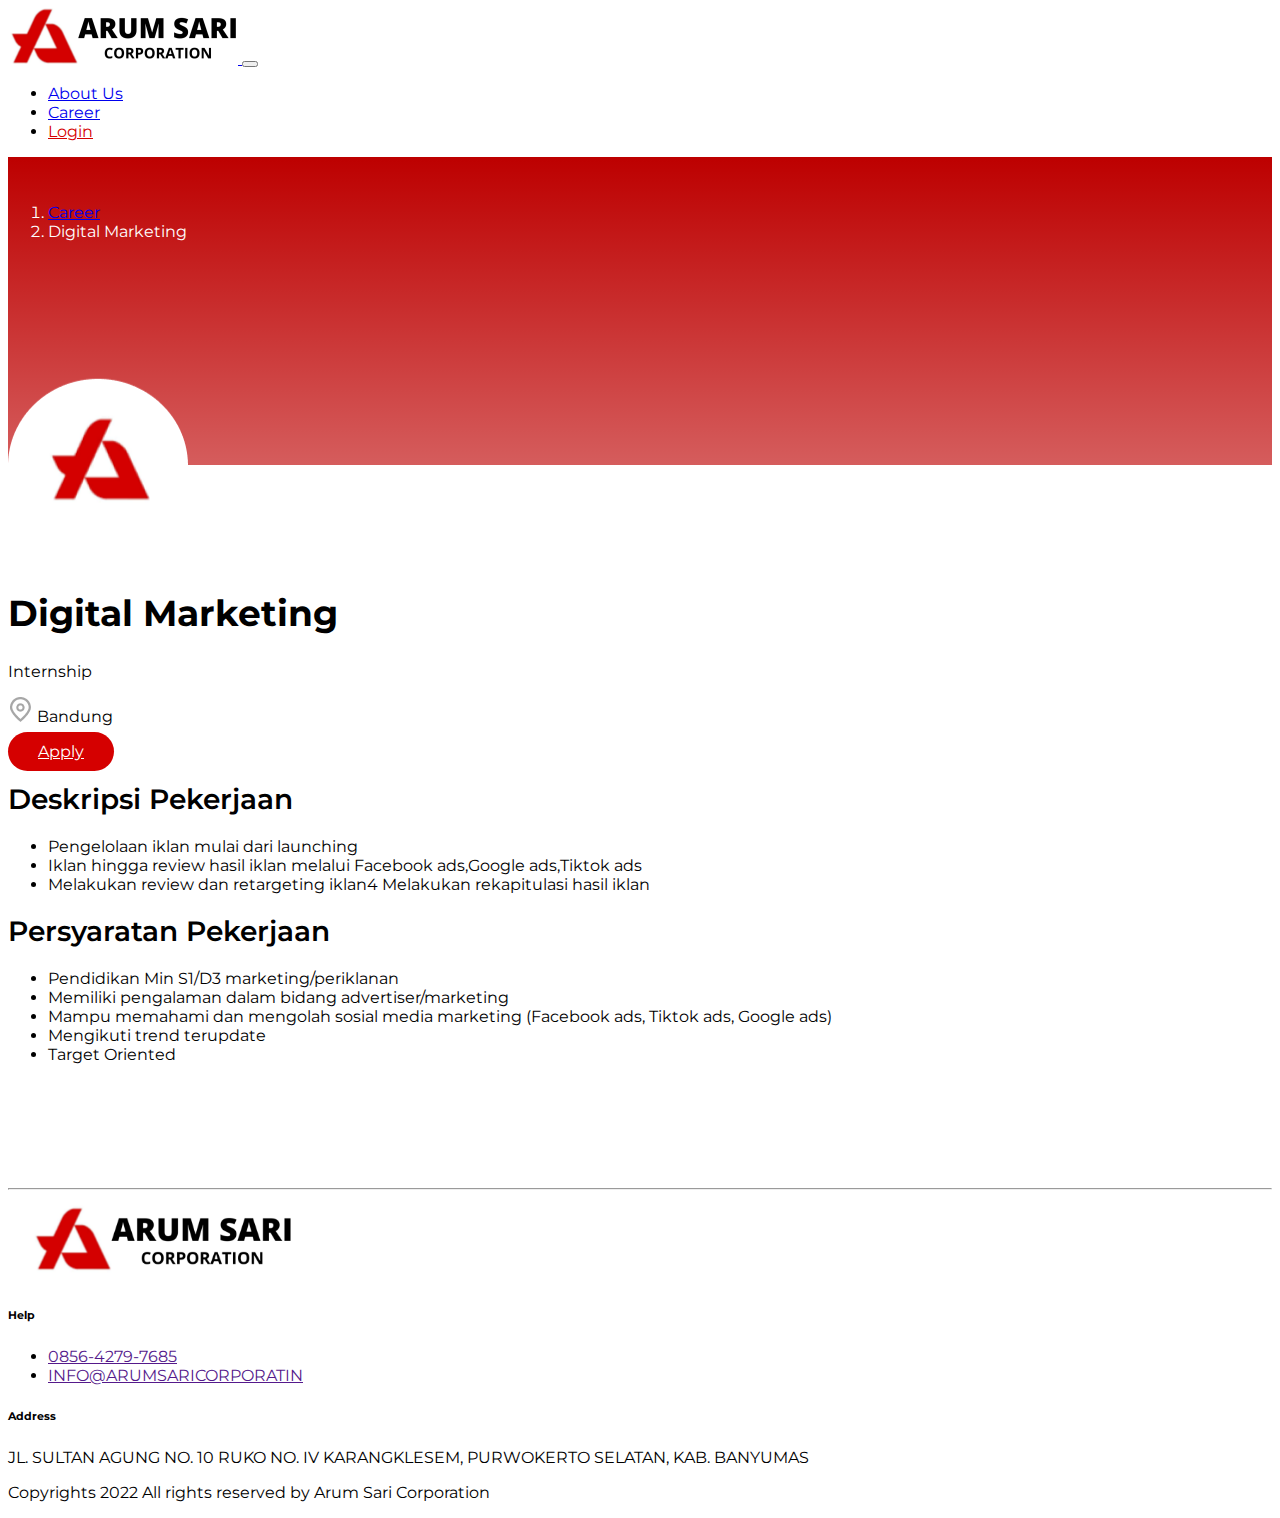
<file: kk5f-rifky/dm.html>
<!doctype html>
<html lang="en">

<head>
    <meta charset="utf-8">
    <meta name="viewport" content="width=device-width, initial-scale=1">
    <title>Login</title>


    <link href="https://cdn.jsdelivr.net/npm/bootstrap@5.2.2/dist/css/bootstrap.min.css" rel="stylesheet"
        integrity="sha384-Zenh87qX5JnK2Jl0vWa8Ck2rdkQ2Bzep5IDxbcnCeuOxjzrPF/et3URy9Bv1WTRi" crossorigin="anonymous">

    <link rel="stylesheet" href="assets/css/style.css">

    <link rel="preconnect" href="https://fonts.googleapis.com">
    <link rel="preconnect" href="https://fonts.gstatic.com" crossorigin>
    <link
        href="https://fonts.googleapis.com/css2?family=Montserrat:ital,wght@0,400;0,500;0,600;0,700;0,800;1,300&display=swap"
        rel="stylesheet">
</head>

<body>
    <nav class="navbar bg-light navbar-expand-lg ">
        <div class="container  ">
            <a href="index.html">
                <img src="assets/image/logo-navbar-arum.png" alt="" class="img-fluid" width="230">
            </a>

            <button class="navbar-toggler" type="button" data-bs-toggle="collapse" data-bs-target="#navbarTogglerDemo02"
                aria-controls="navbarTogglerDemo02" aria-expanded="true" aria-label="Toggle navigation">
                <span class="navbar-toggler-icon"></span>
            </button>
            <div class="navbar-collapse collapse " id="navbarTogglerDemo02" style="">
                <ul class="navbar-nav ms-md-auto gap-2">
                    <li class="nav-item">
                        <a class="nav-link px-md-4" href="#about">About Us</a>
                    </li>
                    <li class="nav-item">
                        <a class="nav-link px-md-4" href="#carrer">Career</a>
                    </li>
                    <li class="nav-item">
                        <a class="nav-link px-md-4" href="login.html" style="color: #D50000;">Login</a>
                    </li>

                </ul>

            </div>
        </div>
    </nav>
    <section class="header">
        <div class="container ">
            <nav style="--bs-breadcrumb-divider: '>';" aria-label="breadcrumb">
                <ol class="breadcrumb">
                    <li class="breadcrumb-item "><a href="index.html#carrer"
                            class="text-decoration-none text-white">Career</a>
                    </li>
                    <li class="breadcrumb-item text-white  active" aria-current="page">Digital Marketing</li>
                </ol>
            </nav>
            <img src="assets/image/logo-company.png" alt="" srcset="" class="img-fluid img-company">
        </div>
    </section>
    <section class="detail-page">
        <div class="container">

            <div class="row">
                <div class="col-md-6 mt-2">
                    <h1 class="headline-detail-page ">
                        Digital Marketing
                    </h1>
                    <div class="row">
                        <div class="col-md-2 mt-2">
                            <p>Internship</p>
                        </div>
                        <div class="col-md-3 mt-2 ">
                            <p class="float-end">
                                <img src="assets/image//marker.png" alt="" srcset="">
                                Bandung
                            </p>
                        </div>
                    </div>
                </div>
                <div class="col-md-6 mt-2 ">
                    <p class="float-end">
                        <a href="apply.html" class="btn btn-color-theme w-100">Apply</a>
                    </p>
                </div>
            </div>
            <h1 class="headline-secondary mt-5">Deskripsi Pekerjaan</h1>
            <ul>
                <li>Pengelolaan iklan mulai dari launching</li>
                <li>Iklan hingga review hasil iklan melalui Facebook ads,Google ads,Tiktok ads</li>
                <li>Melakukan review dan retargeting iklan4 Melakukan rekapitulasi hasil iklan</li>

            </ul>
            <h1 class="headline-secondary mt-5">Persyaratan Pekerjaan</h1>
            <ul>
                <li>Pendidikan Min S1/D3 marketing/periklanan</li>
                <li>Memiliki pengalaman dalam bidang advertiser/marketing</li>
                <li>Mampu memahami dan mengolah sosial media marketing (Facebook ads, Tiktok ads, Google ads)</li>
                <li>Mengikuti trend terupdate</li>
                <li>Target Oriented</li>

            </ul>
        </div>
    </section>
    <hr>
    <section class="footer bg-theme mt-5">
        <div class="container">
            <div class="row py-4">
                <div class="col-md-5">
                    <img src="assets/image/footer-arum.png" alt="" class="img-fluid" width="300">
                </div>
                <div class="col-md-4 mb-3">
                    <h6 class=" fw-bold">
                        Help
                    </h6>
                    <ul class="list-group list-unstyled">
                        <li class="pb-2">
                            <a href="" class="text-dark text-decoration-none">
                                0856-4279-7685
                            </a>
                        </li>
                        <li class="pb-2">
                            <a href="" class="text-dark text-decoration-none">
                                INFO@ARUMSARICORPORATIN
                            </a>
                        </li>

                    </ul>
                </div>
                <div class="col-md-3">
                    <h6 class="fw-bold">
                        Address
                    </h6>
                    <p class="text-muted">
                        JL. SULTAN AGUNG NO. 10 RUKO NO. IV KARANGKLESEM, PURWOKERTO SELATAN, KAB. BANYUMAS
                    </p>
                </div>
            </div>

            <p class=" mb-3">
                Copyrights
                2022 All rights reserved by Arum Sari Corporation</span>
            </p>
        </div>
    </section>
    <script src="https://cdn.jsdelivr.net/npm/bootstrap@5.2.2/dist/js/bootstrap.bundle.min.js"
        integrity="sha384-OERcA2EqjJCMA+/3y+gxIOqMEjwtxJY7qPCqsdltbNJuaOe923+mo//f6V8Qbsw3"
        crossorigin="anonymous"></script>

</body>

</html>
</file>
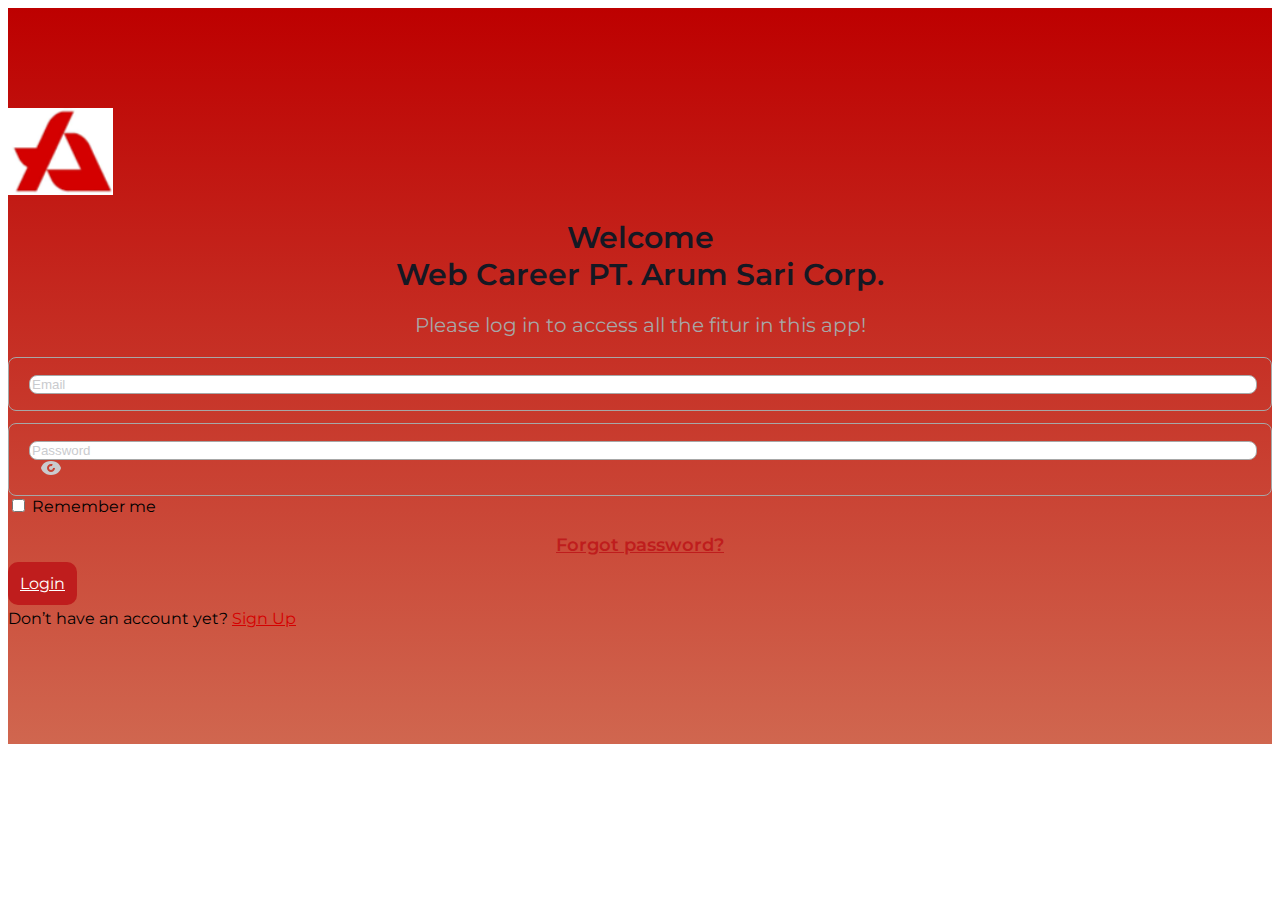
<file: kk5f-rifky/login-admin.html>
<!doctype html>
<html lang="en">

<head>
    <meta charset="utf-8">
    <meta name="viewport" content="width=device-width, initial-scale=1">
    <title>Login</title>


    <link href="https://cdn.jsdelivr.net/npm/bootstrap@5.2.2/dist/css/bootstrap.min.css" rel="stylesheet"
        integrity="sha384-Zenh87qX5JnK2Jl0vWa8Ck2rdkQ2Bzep5IDxbcnCeuOxjzrPF/et3URy9Bv1WTRi" crossorigin="anonymous">

    <link rel="stylesheet" href="assets/css/style.css">

    <link rel="preconnect" href="https://fonts.googleapis.com">
    <link rel="preconnect" href="https://fonts.gstatic.com" crossorigin>
    <link
        href="https://fonts.googleapis.com/css2?family=Montserrat:ital,wght@0,400;0,500;0,600;0,700;0,800;1,300&display=swap"
        rel="stylesheet">
</head>

<body>
    <section class="login-section h-100 vh-100  d-flex align-items-center justify-content-center">
        <div class="container">
            <div class="d-flex align-items-center justify-content-center">
                <div class="card mx-auto p-4">
                    <img src="assets/image/logo-arum.svg" class="img-fluid mx-auto mt-3" alt="logo" width="105">
                    <div class="card-body">
                        <h1 class="headline-card-auth mt-3">Welcome <br> Web Career PT. Arum Sari Corp.</h1>
                        <p class="caption-card-auth mt-3">Please log in to access all the fitur
                            in this app!</p>
                        <form class="mt-4 ">

                            <div class="mb-3 div-input">
                                <input type="email" class="input-field border-0 " placeholder="Email">
                            </div>


                            <div class="d-flex w-100 div-input mb-3">

                                <input class="input-field border-0 " type="password" name="password"
                                    id="password-content-3-5" required="" autocomplete="current-password"
                                    placeholder="Password">
                                <div onclick="togglePassword()">
                                    <svg style="margin-left: 0.75rem; cursor: pointer" width="20" height="14"
                                        viewBox="0 0 20 14" fill="none" xmlns="http://www.w3.org/2000/svg">
                                        <path id="icon-toggle" fill-rule="evenodd" clip-rule="evenodd"
                                            d="M0 7C0.555556 4.66667 3.33333 0 10 0C16.6667 0 19.4444 4.66667 20 7C19.4444 9.52778 16.6667 14 10 14C3.31853 14 0.555556 9.13889 0 7ZM10 5C8.89543 5 8 5.89543 8 7C8 8.10457 8.89543 9 10 9C11.1046 9 12 8.10457 12 7C12 6.90536 11.9934 6.81226 11.9807 6.72113C12.2792 6.89828 12.6277 7 13 7C13.3608 7 13.6993 6.90447 13.9915 6.73732C13.9971 6.82415 14 6.91174 14 7C14 9.20914 12.2091 11 10 11C7.79086 11 6 9.20914 6 7C6 4.79086 7.79086 3 10 3C10.6389 3 11.2428 3.14979 11.7786 3.41618C11.305 3.78193 11 4.35535 11 5C11 5.09464 11.0066 5.18773 11.0193 5.27887C10.7208 5.10171 10.3723 5 10 5Z"
                                            fill="#CACBCE"></path>
                                    </svg>
                                </div>
                            </div>
                            <div class="mb-3 d-flex justify-content-between">
                                <div class="form-check">
                                    <input type="checkbox" class="form-check-input" id="exampleCheck1">
                                    <label class="form-check-label" for="exampleCheck1">Remember me</label>
                                </div>
                                <p class="text-forgot">Forgot password?</p>
                            </div>
                            <a href="admin/index.html" class="btn btn-color-theme w-100">Login</a>
                            <p class="mt-4 text-center">Don’t have an account yet? <span>
                                    <a href="register.html" style="color: #D50000;">Sign Up</a>
                                </span></p>
                        </form>
                    </div>
                </div>
            </div>
        </div>
    </section>

    <script src="https://cdn.jsdelivr.net/npm/bootstrap@5.2.2/dist/js/bootstrap.bundle.min.js"
        integrity="sha384-OERcA2EqjJCMA+/3y+gxIOqMEjwtxJY7qPCqsdltbNJuaOe923+mo//f6V8Qbsw3"
        crossorigin="anonymous"></script>
    <script>
        function togglePassword() {
            var a = document.getElementById("password-content-3-5");
            "password" === a.type ? (a.type = "text", document.getElementById("icon-toggle").setAttribute("fill",
                "#D80027")) : (a.type = "password", document.getElementById("icon-toggle").setAttribute("fill",
                    "#CACBCE"))
        }
    </script>
</body>

</html>
</file>
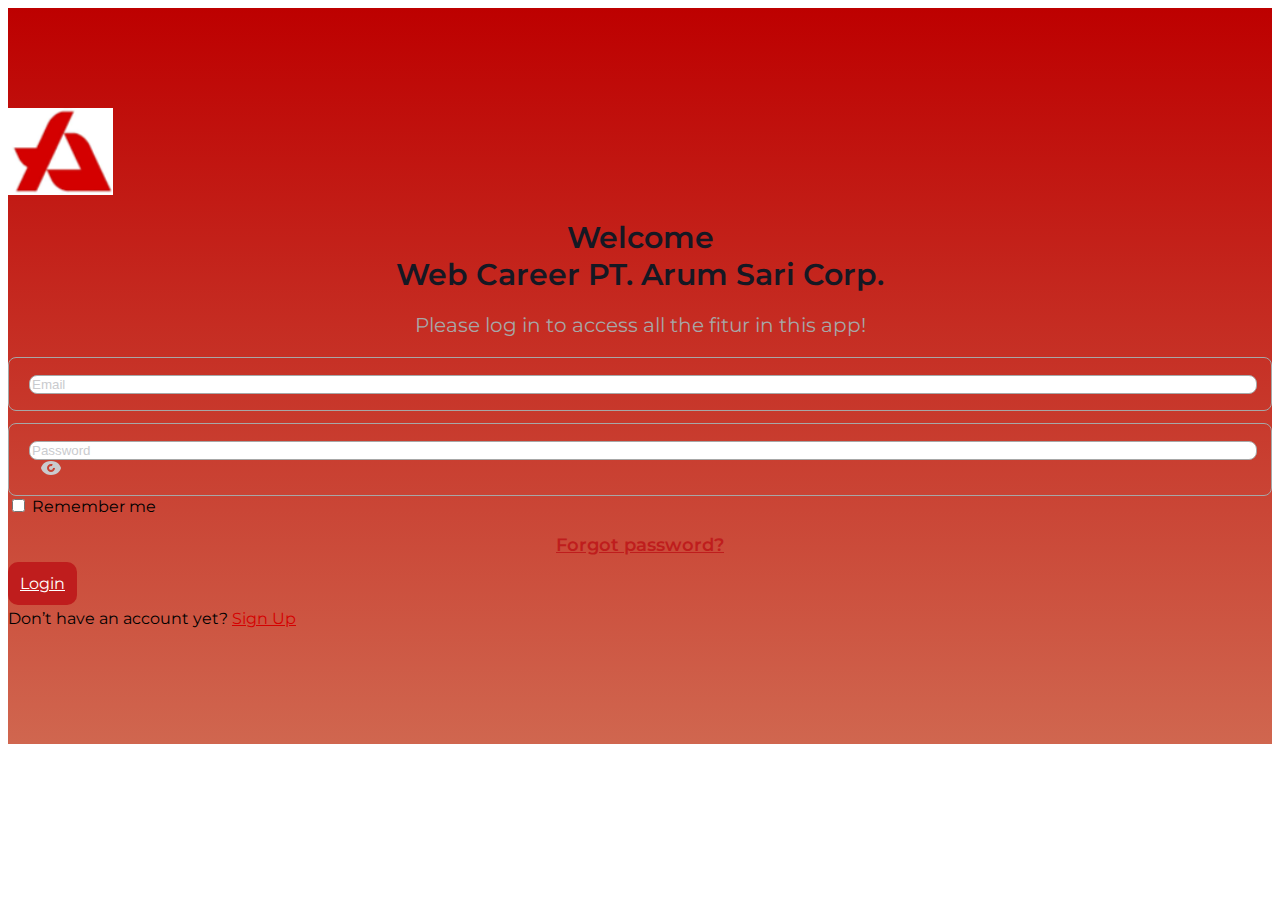
<file: kk5f-rifky/login.html>
<!doctype html>
<html lang="en">

<head>
    <meta charset="utf-8">
    <meta name="viewport" content="width=device-width, initial-scale=1">
    <title>Login</title>


    <link href="https://cdn.jsdelivr.net/npm/bootstrap@5.2.2/dist/css/bootstrap.min.css" rel="stylesheet"
        integrity="sha384-Zenh87qX5JnK2Jl0vWa8Ck2rdkQ2Bzep5IDxbcnCeuOxjzrPF/et3URy9Bv1WTRi" crossorigin="anonymous">

    <link rel="stylesheet" href="assets/css/style.css">

    <link rel="preconnect" href="https://fonts.googleapis.com">
    <link rel="preconnect" href="https://fonts.gstatic.com" crossorigin>
    <link
        href="https://fonts.googleapis.com/css2?family=Montserrat:ital,wght@0,400;0,500;0,600;0,700;0,800;1,300&display=swap"
        rel="stylesheet">
</head>

<body>
    <section class="login-section h-100 vh-100  d-flex align-items-center justify-content-center">
        <div class="container">
            <div class="d-flex align-items-center justify-content-center">
                <div class="card mx-auto p-4">
                    <img src="assets/image/logo-arum.svg" class="img-fluid mx-auto mt-3" alt="logo" width="105">
                    <div class="card-body">
                        <h1 class="headline-card-auth mt-3">Welcome <br> Web Career PT. Arum Sari Corp.</h1>
                        <p class="caption-card-auth mt-3">Please log in to access all the fitur
                            in this app!</p>
                        <form class="mt-4 ">

                            <div class="mb-3 div-input">
                                <input type="email" class="input-field border-0 " placeholder="Email">
                            </div>


                            <div class="d-flex w-100 div-input mb-3">

                                <input class="input-field border-0 " type="password" name="password"
                                    id="password-content-3-5" required="" autocomplete="current-password"
                                    placeholder="Password">
                                <div onclick="togglePassword()">
                                    <svg style="margin-left: 0.75rem; cursor: pointer" width="20" height="14"
                                        viewBox="0 0 20 14" fill="none" xmlns="http://www.w3.org/2000/svg">
                                        <path id="icon-toggle" fill-rule="evenodd" clip-rule="evenodd"
                                            d="M0 7C0.555556 4.66667 3.33333 0 10 0C16.6667 0 19.4444 4.66667 20 7C19.4444 9.52778 16.6667 14 10 14C3.31853 14 0.555556 9.13889 0 7ZM10 5C8.89543 5 8 5.89543 8 7C8 8.10457 8.89543 9 10 9C11.1046 9 12 8.10457 12 7C12 6.90536 11.9934 6.81226 11.9807 6.72113C12.2792 6.89828 12.6277 7 13 7C13.3608 7 13.6993 6.90447 13.9915 6.73732C13.9971 6.82415 14 6.91174 14 7C14 9.20914 12.2091 11 10 11C7.79086 11 6 9.20914 6 7C6 4.79086 7.79086 3 10 3C10.6389 3 11.2428 3.14979 11.7786 3.41618C11.305 3.78193 11 4.35535 11 5C11 5.09464 11.0066 5.18773 11.0193 5.27887C10.7208 5.10171 10.3723 5 10 5Z"
                                            fill="#CACBCE"></path>
                                    </svg>
                                </div>
                            </div>
                            <div class="mb-3 d-flex justify-content-between">
                                <div class="form-check">
                                    <input type="checkbox" class="form-check-input" id="exampleCheck1">
                                    <label class="form-check-label" for="exampleCheck1">Remember me</label>
                                </div>
                                <p class="text-forgot">Forgot password?</p>
                            </div>
                            <a href="index.html" class="btn btn-color-theme w-100">Login</a>
                            <p class="mt-4 text-center">Don’t have an account yet? <span>
                                    <a href="register.html" style="color: #D50000;">Sign Up</a>
                                </span></p>
                        </form>
                    </div>
                </div>
            </div>
        </div>
    </section>

    <script src="https://cdn.jsdelivr.net/npm/bootstrap@5.2.2/dist/js/bootstrap.bundle.min.js"
        integrity="sha384-OERcA2EqjJCMA+/3y+gxIOqMEjwtxJY7qPCqsdltbNJuaOe923+mo//f6V8Qbsw3"
        crossorigin="anonymous"></script>
    <script>
        function togglePassword() {
            var a = document.getElementById("password-content-3-5");
            "password" === a.type ? (a.type = "text", document.getElementById("icon-toggle").setAttribute("fill",
                "#D80027")) : (a.type = "password", document.getElementById("icon-toggle").setAttribute("fill",
                    "#CACBCE"))
        }
    </script>
</body>

</html>
</file>
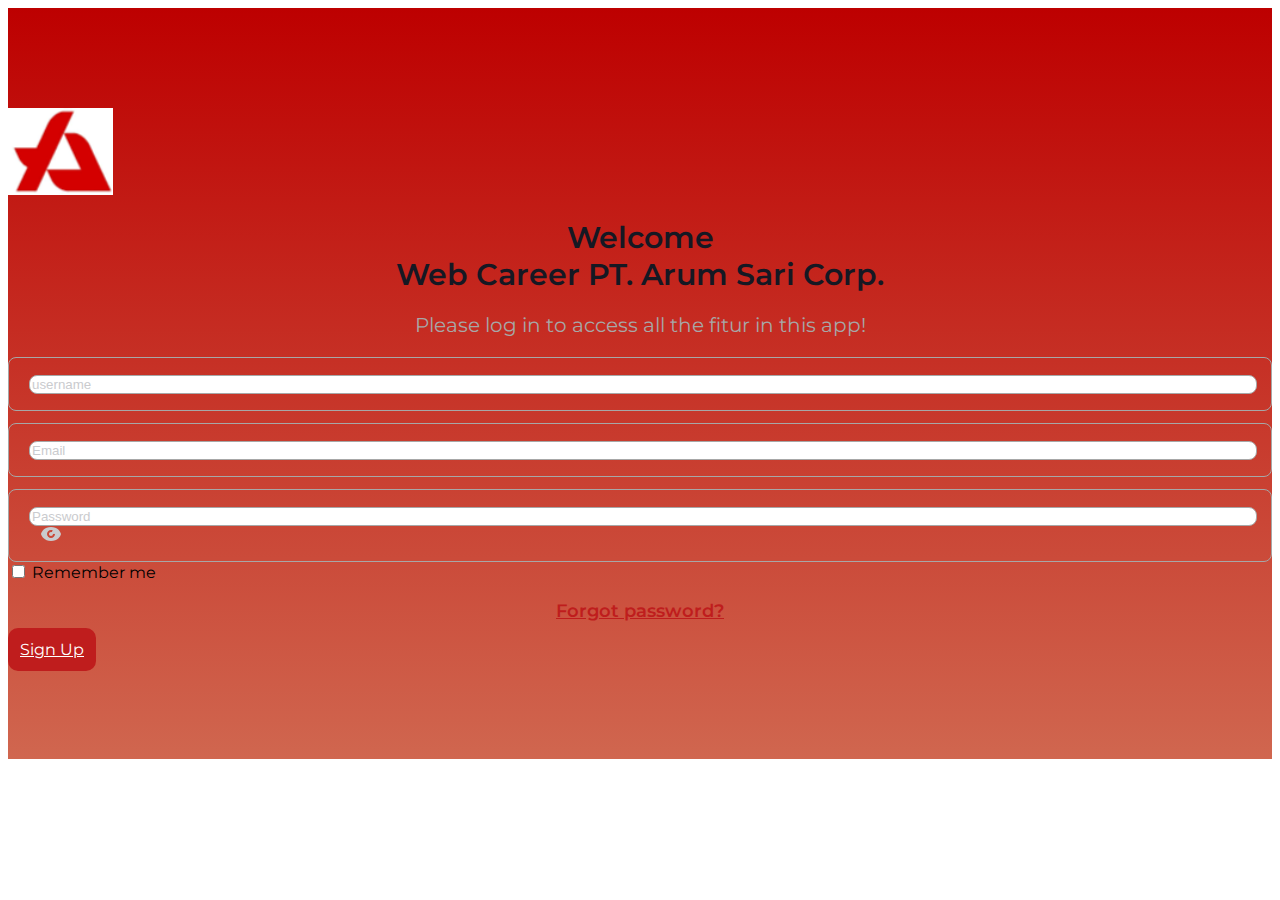
<file: kk5f-rifky/register.html>
<!doctype html>
<html lang="en">

<head>
    <meta charset="utf-8">
    <meta name="viewport" content="width=device-width, initial-scale=1">
    <title>Login</title>


    <link href="https://cdn.jsdelivr.net/npm/bootstrap@5.2.2/dist/css/bootstrap.min.css" rel="stylesheet"
        integrity="sha384-Zenh87qX5JnK2Jl0vWa8Ck2rdkQ2Bzep5IDxbcnCeuOxjzrPF/et3URy9Bv1WTRi" crossorigin="anonymous">

    <link rel="stylesheet" href="assets/css/style.css">

    <link rel="preconnect" href="https://fonts.googleapis.com">
    <link rel="preconnect" href="https://fonts.gstatic.com" crossorigin>
    <link
        href="https://fonts.googleapis.com/css2?family=Montserrat:ital,wght@0,400;0,500;0,600;0,700;0,800;1,300&display=swap"
        rel="stylesheet">
</head>

<body>
    <section class="login-section h-100 vh-100  d-flex align-items-center justify-content-center">
        <div class="container">
            <div class="d-flex align-items-center justify-content-center">
                <div class="card mx-auto p-4">
                    <img src="assets/image/logo-arum.svg" class="img-fluid mx-auto mt-3" alt="logo" width="105">
                    <div class="card-body">
                        <h1 class="headline-card-auth mt-3">Welcome <br> Web Career PT. Arum Sari Corp.</h1>
                        <p class="caption-card-auth mt-3">Please log in to access all the fitur
                            in this app!</p>
                        <form class="mt-4 ">
                            <div class="mb-3 div-input">
                                <input type="text" class="input-field border-0 " placeholder="username">
                            </div>
                            <div class="mb-3 div-input">
                                <input type="email" class="input-field border-0 " placeholder="Email">
                            </div>


                            <div class="d-flex w-100 div-input mb-3">

                                <input class="input-field border-0 " type="password" name="password"
                                    id="password-content-3-5" required="" autocomplete="current-password"
                                    placeholder="Password">
                                <div onclick="togglePassword()">
                                    <svg style="margin-left: 0.75rem; cursor: pointer" width="20" height="14"
                                        viewBox="0 0 20 14" fill="none" xmlns="http://www.w3.org/2000/svg">
                                        <path id="icon-toggle" fill-rule="evenodd" clip-rule="evenodd"
                                            d="M0 7C0.555556 4.66667 3.33333 0 10 0C16.6667 0 19.4444 4.66667 20 7C19.4444 9.52778 16.6667 14 10 14C3.31853 14 0.555556 9.13889 0 7ZM10 5C8.89543 5 8 5.89543 8 7C8 8.10457 8.89543 9 10 9C11.1046 9 12 8.10457 12 7C12 6.90536 11.9934 6.81226 11.9807 6.72113C12.2792 6.89828 12.6277 7 13 7C13.3608 7 13.6993 6.90447 13.9915 6.73732C13.9971 6.82415 14 6.91174 14 7C14 9.20914 12.2091 11 10 11C7.79086 11 6 9.20914 6 7C6 4.79086 7.79086 3 10 3C10.6389 3 11.2428 3.14979 11.7786 3.41618C11.305 3.78193 11 4.35535 11 5C11 5.09464 11.0066 5.18773 11.0193 5.27887C10.7208 5.10171 10.3723 5 10 5Z"
                                            fill="#CACBCE"></path>
                                    </svg>
                                </div>
                            </div>
                            <div class="mb-3 d-flex justify-content-between">
                                <div class="form-check">
                                    <input type="checkbox" class="form-check-input" id="exampleCheck1">
                                    <label class="form-check-label" for="exampleCheck1">Remember me</label>
                                </div>
                                <p class="text-forgot">Forgot password?</p>
                            </div>
                            <a href="index.html" class="btn btn-color-theme w-100">Sign Up</a>
                        </form>
                    </div>
                </div>
            </div>
        </div>
    </section>
    <script src="https://cdn.jsdelivr.net/npm/bootstrap@5.2.2/dist/js/bootstrap.bundle.min.js"
        integrity="sha384-OERcA2EqjJCMA+/3y+gxIOqMEjwtxJY7qPCqsdltbNJuaOe923+mo//f6V8Qbsw3"
        crossorigin="anonymous"></script>
    <script>
        function togglePassword() {
            var a = document.getElementById("password-content-3-5");
            "password" === a.type ? (a.type = "text", document.getElementById("icon-toggle").setAttribute("fill",
                "#D80027")) : (a.type = "password", document.getElementById("icon-toggle").setAttribute("fill",
                    "#CACBCE"))
        }
    </script>
</body>

</html>
</file>
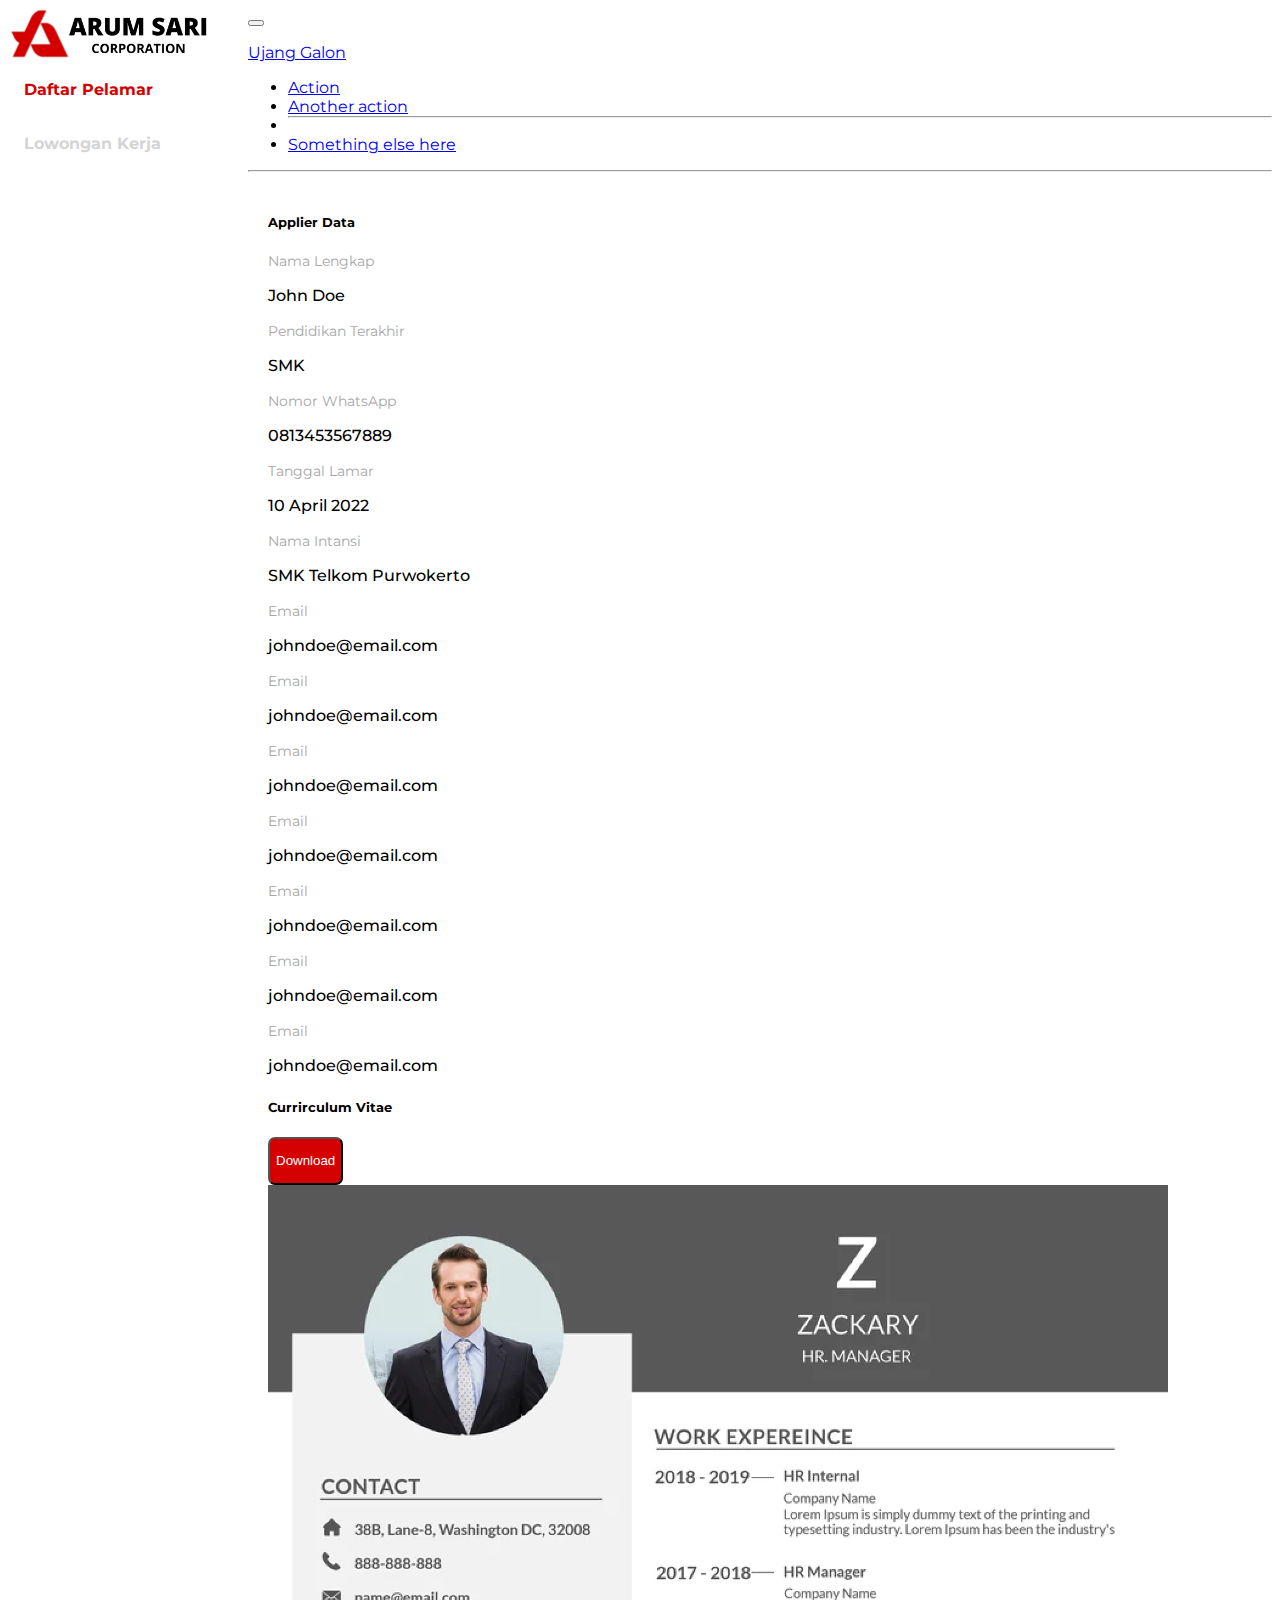
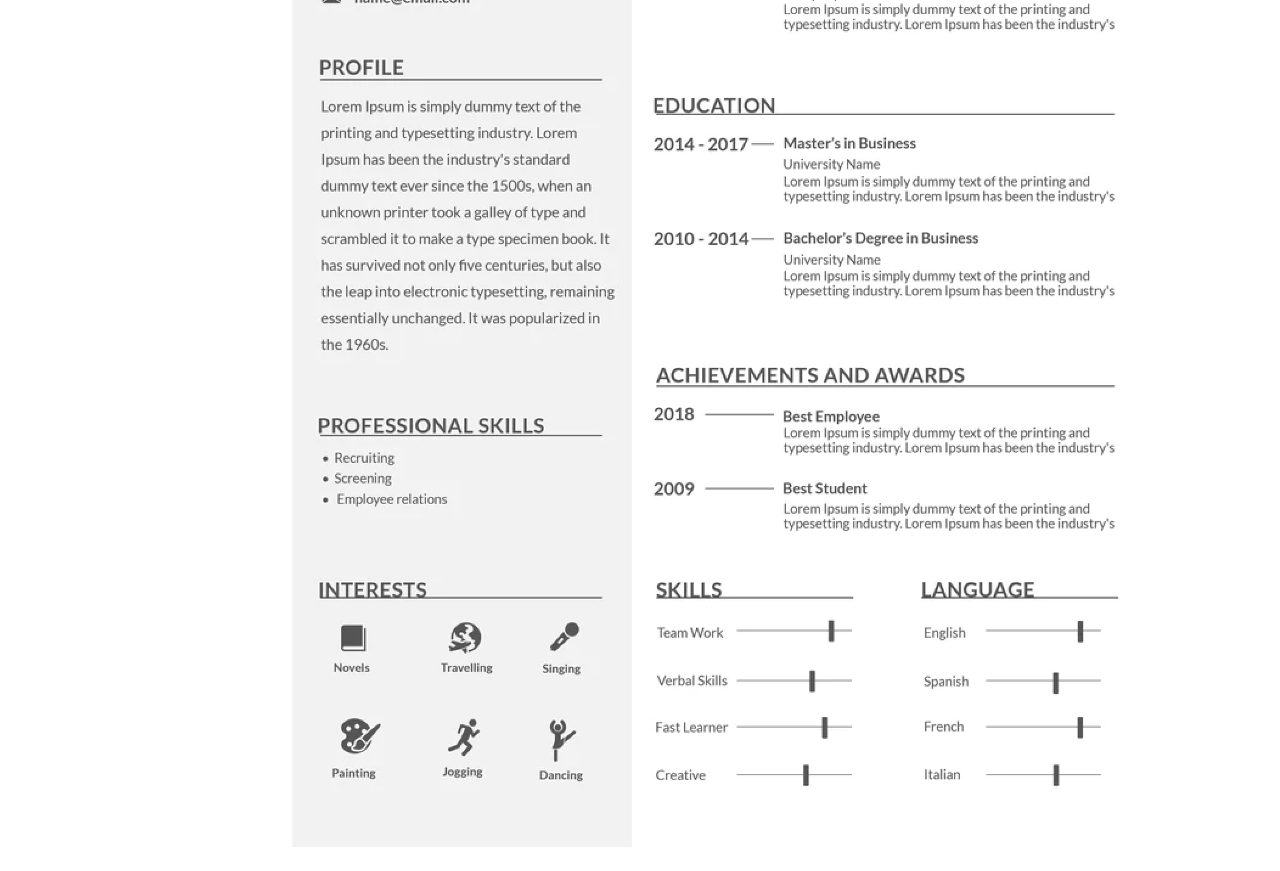
<file: kk5f-rifky/admin/detail.html>
<!doctype html>
<html lang="en">

<head>
    <meta charset="utf-8">
    <meta name="viewport" content="width=device-width, initial-scale=1">
    <title>Login</title>


    <link href="https://cdn.jsdelivr.net/npm/bootstrap@5.2.2/dist/css/bootstrap.min.css" rel="stylesheet"
        integrity="sha384-Zenh87qX5JnK2Jl0vWa8Ck2rdkQ2Bzep5IDxbcnCeuOxjzrPF/et3URy9Bv1WTRi" crossorigin="anonymous">

    <link rel="stylesheet" href="../assets/css/style.css">

    <link rel="preconnect" href="https://fonts.googleapis.com">
    <link rel="preconnect" href="https://fonts.gstatic.com" crossorigin>
    <link
        href="https://fonts.googleapis.com/css2?family=Montserrat:ital,wght@0,400;0,500;0,600;0,700;0,800;1,300&display=swap"
        rel="stylesheet">

    <style>
        .dropdown-menu[data-bs-popper] {
            top: 100%;
            left: -75px;
            margin-top: var(--bs-dropdown-spacer);
        }

        hr {
            margin: 0px;
        }

        .table tbody tr a {

            color: #D50000;
        }


        .title {
            font-weight: 400;
            font-size: 14px;
            line-height: 17 px;
            /* identical to box height */


            /* HRGA/Gray */

            color: #A7A7A7;
            margin-bottom: 6px;
        }

        .subtitle {
            font-weight: 500;
            font-size: 16px;
            line-height: 20px;
            /* identical to box height */


            color: #000000;
        }
    </style>
</head>

<body>
    <div class="sidebar">
        <img src="../assets/image/Logo CRM 1.png" alt="" class="img-fluid p-4" width="200">
        <a class="active" href="index.html">Daftar Pelamar</a>
        <a href="lowongan.html">Lowongan Kerja</a>

    </div>


    <div class="content">
        <nav class="navbar navbar-expand-lg bg-white ">
            <div class="container">

                <button class="navbar-toggler" type="button" data-bs-toggle="collapse"
                    data-bs-target="#navbarSupportedContent" aria-controls="navbarSupportedContent"
                    aria-expanded="false" aria-label="Toggle navigation">
                    <span class="navbar-toggler-icon"></span>
                </button>
                <div class="collapse navbar-collapse navbar-nav" id="navbarSupportedContent">
                    <ul class="navbar-nav me-auto mb-2 mb-lg-0">

                    </ul>
                    <li class="nav-item dropdown">
                        <a class="nav-link dropdown-toggle" href="#" role="button" data-bs-toggle="dropdown"
                            aria-expanded="false">
                            Ujang Galon
                        </a>
                        <ul class="dropdown-menu">
                            <li><a class="dropdown-item" href="#">Action</a></li>
                            <li><a class="dropdown-item" href="#">Another action</a></li>
                            <li>
                                <hr class="dropdown-divider">
                            </li>
                            <li><a class="dropdown-item" href="#">Something else here</a></li>
                        </ul>
                    </li>
                </div>
            </div>
        </nav>
        <hr>
        <div class="content-utama">
            <div class="card border-0 shadow-sm">
                <div class="card-body">
                    <h5 class="card-title fw-bold">Applier Data</h5>
                    <div class="row mt-4">
                        <div class="col-12 col-md-4 col-sm-12 col-xl-4">
                            <p class="title">Nama Lengkap</p>
                            <p class="subtitle">John Doe</p>
                        </div>
                        <div class="col-12 col-md-4 col-sm-12 col-xl-4">
                            <p class="title">Pendidikan Terakhir</p>
                            <p class="subtitle">SMK</p>
                        </div>
                        <div class="col-12 col-md-4 col-sm-12 col-xl-4">
                            <p class="title">Nomor WhatsApp</p>
                            <p class="subtitle">0813453567889</p>
                        </div>
                        <div class="col-12 col-md-4 col-sm-12 col-xl-4">
                            <p class="title">Tanggal Lamar</p>
                            <p class="subtitle">10 April 2022</p>
                        </div>
                        <div class="col-12 col-md-4 col-sm-12 col-xl-4">
                            <p class="title">Nama Intansi</p>
                            <p class="subtitle">SMK Telkom Purwokerto</p>
                        </div>
                        <div class="col-12 col-md-4 col-sm-12 col-xl-4">
                            <p class="title">Email</p>
                            <p class="subtitle">johndoe@email.com</p>
                        </div>
                        <div class="col-12 col-md-4 col-sm-12 col-xl-4">
                            <p class="title">Email</p>
                            <p class="subtitle">johndoe@email.com</p>
                        </div>
                        <div class="col-12 col-md-4 col-sm-12 col-xl-4">
                            <p class="title">Email</p>
                            <p class="subtitle">johndoe@email.com</p>
                        </div>
                        <div class="col-12 col-md-4 col-sm-12 col-xl-4">
                            <p class="title">Email</p>
                            <p class="subtitle">johndoe@email.com</p>
                        </div>
                        <div class="col-12 col-md-4 col-sm-12 col-xl-4">
                            <p class="title">Email</p>
                            <p class="subtitle">johndoe@email.com</p>
                        </div>
                        <div class="col-12 col-md-4 col-sm-12 col-xl-4">
                            <p class="title">Email</p>
                            <p class="subtitle">johndoe@email.com</p>
                        </div>
                        <div class="col-12 col-md-4 col-sm-12 col-xl-4">
                            <p class="title">Email</p>
                            <p class="subtitle">johndoe@email.com</p>
                        </div>
                    </div>
                </div>
            </div>
            <div class="card border-0 shadow-sm mt-5">
                <div class="card-body">
                    <div class="d-flex justify-content-between align-items-center">
                        <h5 class="card-title fw-bold">Currirculum Vitae</h5><button class="btn  btn-download">
                            Download
                    </div>
                    <img src="../assets/image/Free-HR-Manager-Resume--CV-740x1038 1.jpg" alt=""
                        class="img-fluid p-5 mx-auto d-block" width="900">
                </div>
            </div>
        </div>
    </div>

    <script src="https://cdn.jsdelivr.net/npm/bootstrap@5.2.2/dist/js/bootstrap.bundle.min.js"
        integrity="sha384-OERcA2EqjJCMA+/3y+gxIOqMEjwtxJY7qPCqsdltbNJuaOe923+mo//f6V8Qbsw3"
        crossorigin="anonymous"></script>

</body>

</html>
</file>
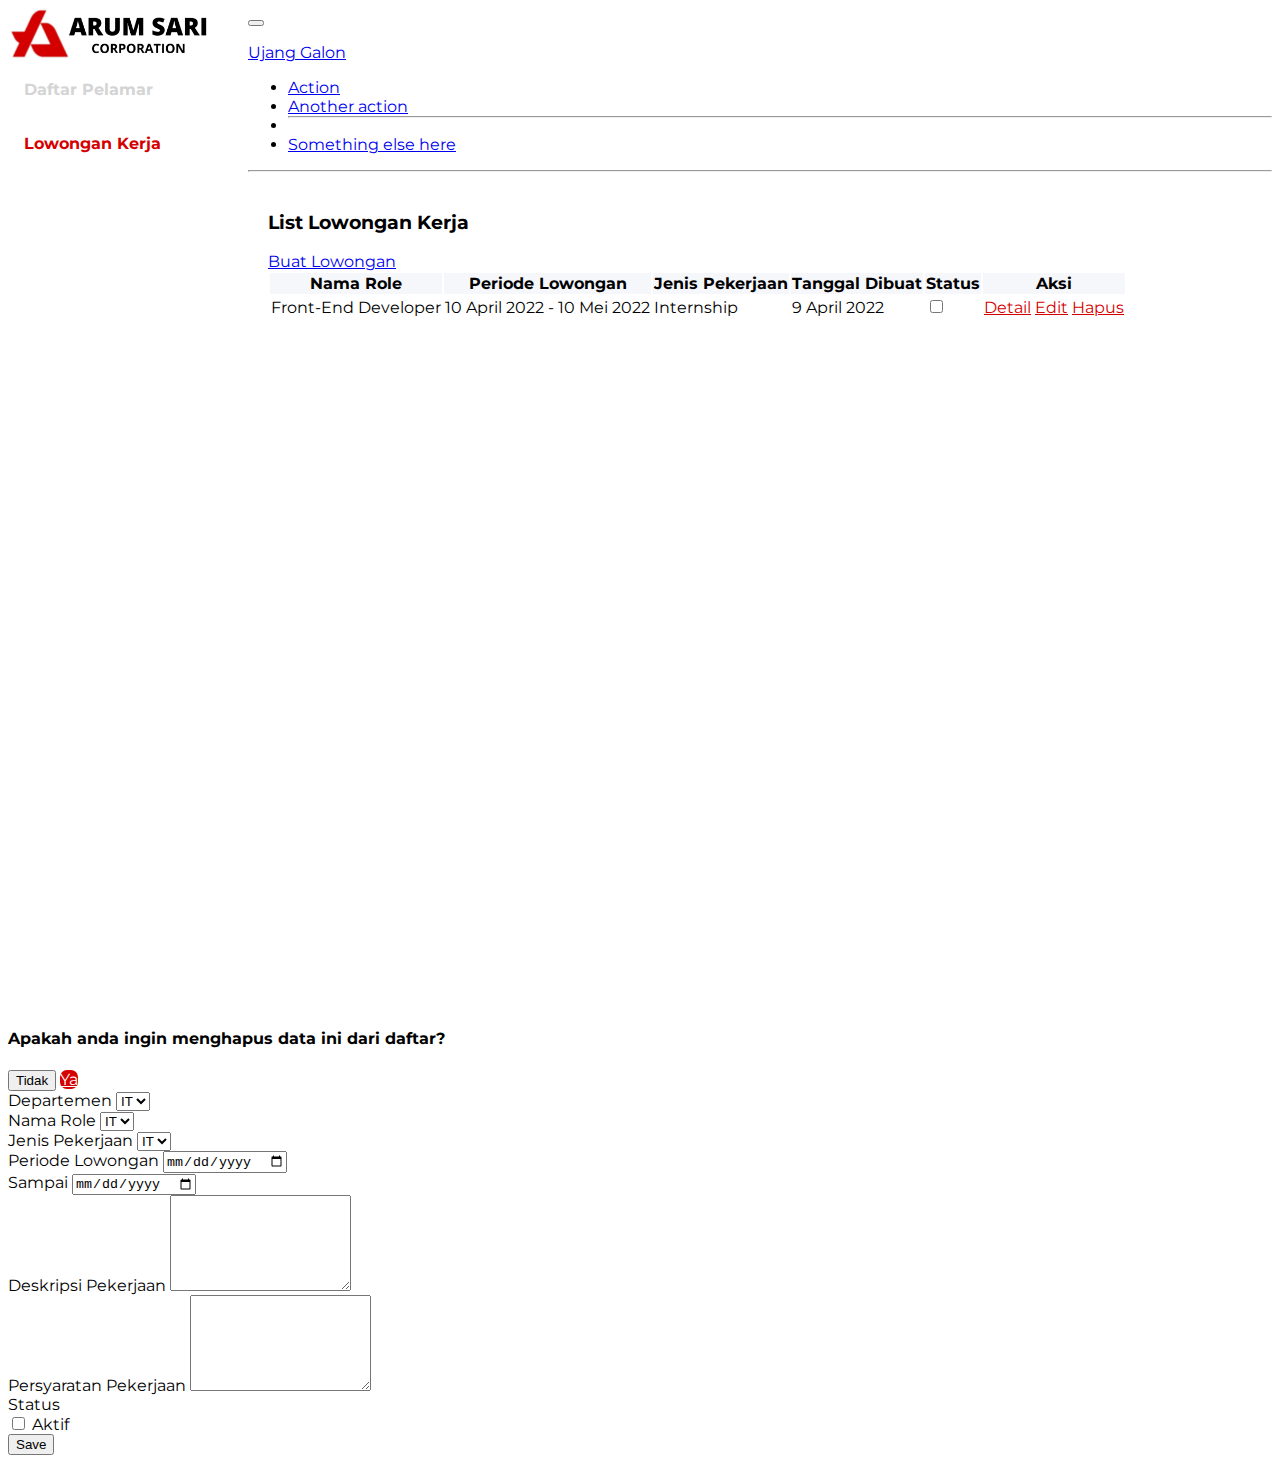
<file: kk5f-rifky/admin/lowongan.html>
<!doctype html>
<html lang="en">

<head>
    <meta charset="utf-8">
    <meta name="viewport" content="width=device-width, initial-scale=1">
    <title>Login</title>


    <link href="https://cdn.jsdelivr.net/npm/bootstrap@5.2.2/dist/css/bootstrap.min.css" rel="stylesheet"
        integrity="sha384-Zenh87qX5JnK2Jl0vWa8Ck2rdkQ2Bzep5IDxbcnCeuOxjzrPF/et3URy9Bv1WTRi" crossorigin="anonymous">

    <link rel="stylesheet" href="../assets/css/style.css">

    <link rel="preconnect" href="https://fonts.googleapis.com">
    <link rel="preconnect" href="https://fonts.gstatic.com" crossorigin>
    <link
        href="https://fonts.googleapis.com/css2?family=Montserrat:ital,wght@0,400;0,500;0,600;0,700;0,800;1,300&display=swap"
        rel="stylesheet">

    <style>
        .dropdown-menu[data-bs-popper] {
            top: 100%;
            left: -75px;
            margin-top: var(--bs-dropdown-spacer);
        }

        hr {
            margin: 0px;
        }

        .table tbody tr a {

            color: #D50000;
        }


        .title {
            font-weight: 400;
            font-size: 14px;
            line-height: 17 px;
            /* identical to box height */


            /* HRGA/Gray */

            color: #273240;
            margin-bottom: 6px;
        }

        .subtitle {
            font-weight: 500;
            font-size: 16px;
            line-height: 20px;
            /* identical to box height */


            color: #000000;
        }
    </style>
</head>

<body>
    <div class="sidebar">
        <img src="../assets/image/Logo CRM 1.png" alt="" class="img-fluid p-4" width="200">
        <a href="index.html">Daftar Pelamar</a>
        <a href="lowongan.html" class="active">Lowongan Kerja</a>

    </div>


    <div class="content">
        <nav class="navbar navbar-expand-lg bg-white ">
            <div class="container">

                <button class="navbar-toggler" type="button" data-bs-toggle="collapse"
                    data-bs-target="#navbarSupportedContent" aria-controls="navbarSupportedContent"
                    aria-expanded="false" aria-label="Toggle navigation">
                    <span class="navbar-toggler-icon"></span>
                </button>
                <div class="collapse navbar-collapse navbar-nav" id="navbarSupportedContent">
                    <ul class="navbar-nav me-auto mb-2 mb-lg-0">

                    </ul>
                    <li class="nav-item dropdown">
                        <a class="nav-link dropdown-toggle text-danger" href="#" role="button" data-bs-toggle="dropdown"
                            aria-expanded="false">
                            Ujang Galon
                        </a>
                        <ul class="dropdown-menu">
                            <li><a class="dropdown-item" href="#">Action</a></li>
                            <li><a class="dropdown-item" href="#">Another action</a></li>
                            <li>
                                <hr class="dropdown-divider">
                            </li>
                            <li><a class="dropdown-item" href="#">Something else here</a></li>
                        </ul>
                    </li>
                </div>
            </div>
        </nav>
        <hr>
        <div class="content-utama">

            <div class="d-flex justify-content-between">

                <h3 class="fw-bold">List Lowongan Kerja</h3><a href="create.html"
                    class="btn btn-danger me-1 mb-1 float-end">Buat
                    Lowongan</a>
            </div>
            <div class="table-responsive">
                <table class="table mt-3">
                    <thead class="" style="background-color: #F5F7FB">
                        <tr>
                            <th scope="col">Nama Role</th>
                            <th scope="col">Periode Lowongan</th>
                            <th scope="col">Jenis Pekerjaan</th>
                            <th scope="col">Tanggal Dibuat</th>
                            <th scope="col">Status</th>
                            <th scope="col">Aksi </th>
                        </tr>
                    </thead>
                    <tbody>
                        <tr>
                            <td>Front-End Developer </td>
                            <td>10 April 2022 - 10 Mei 2022</td>
                            <td>Internship</td>
                            <td>9 April 2022 </td>
                            <td>
                                <div class="form-check form-switch">
                                    <input class="form-check-input" type="checkbox" role="switch"
                                        id="flexSwitchCheckDefault">

                                </div>
                            </td>
                            <td>
                                <a href="#" data-bs-toggle="modal" data-bs-target="#detailModal">Detail</a>
                                <a href="edit.html">Edit</a>
                                <a href="#" data-bs-toggle="modal" data-bs-target="#deleteModal">Hapus</a>
                            </td>
                        </tr>


                    </tbody>
                </table>
            </div>
        </div>
    </div>
    <!-- Modal -->
    <div class="modal fade" id="deleteModal" tabindex="-1" aria-labelledby="deleteModalLabel" aria-hidden="true">
        <div class="modal-dialog">
            <div class="modal-content">

                <div class="modal-body p-5 text-center">
                    <h4 class="fw-bold">Apakah anda ingin menghapus data ini dari daftar?</h4>
                    <div class="d-flex justify-content-center gap-3 mt-3">
                        <button type="button" class="btn btn-outline-danger w-100" type="button" data-bs-dismiss="modal"
                            aria-label="Close">Tidak</button>
                        <a href="lowongan.html" type=" button"
                            class="btn btn-download w-100 justify-content-center align-items-center d-flex">Ya</a>
                    </div>
                </div>

            </div>
        </div>
    </div><!-- Modal -->
    <div class="modal fade" id="detailModal" tabindex="-1" aria-labelledby="detailModalLabel" aria-hidden="true">
        <div class="modal-dialog">
            <div class="modal-content">

                <div class="modal-body  ">

                    <div class="form-group my-3">
                        <label for="destination" class="form-label">Departemen</label>
                        <select name="category_id" class="form-select " id="category_id">
                            <option value="">IT</option>

                        </select>
                    </div>
                    <div class="form-group my-3">
                        <label for="destination" class="form-label">Nama Role</label>
                        <select name="category_id" class="form-select " id="category_id">
                            <option value="">IT</option>

                        </select>
                    </div>
                    <div class="form-group my-3">
                        <label for="destination" class="form-label">Jenis Pekerjaan</label>
                        <select name="category_id" class="form-select " id="category_id">
                            <option value="">IT</option>

                        </select>
                    </div>
                    <div class="row my-3">
                        <div class="col">
                            <div class="form-group ">
                                <label for="destination" class="form-label">Periode Lowongan</label>
                                <input type="date" name="" id="" class="form-control">
                            </div>
                        </div>

                        <div class="col">
                            <div class="form-group ">
                                <label for="destination" class="form-label">Sampai</label>
                                <input type="date" name="" id="" class="form-control">
                            </div>
                        </div>
                    </div>
                    <div class="form-group my-4">
                        <label for="address" class="form-label">Deskripsi Pekerjaan</label>
                        <textarea name="address" id="address" rows="6" class="form-control "></textarea>

                    </div>
                    <div class="form-group my-4">
                        <label for="address" class="form-label">Persyaratan Pekerjaan</label>
                        <textarea name="address" id="address" rows="6" class="form-control "></textarea>

                    </div>
                    <div class="form-group my-4">
                        <label for="address" class="form-label">Status</label>
                        <div class="form-check form-switch">

                            <input class="form-check-input" type="checkbox" role="switch" id="flexSwitchCheckDefault">
                            <label class="form-check-label" for="flexSwitchCheckDefault">Aktif</label>
                        </div>

                    </div>
                    <button class="btn btn-danger me-1 mb-1 float-end" data-bs-toggle="modal"
                        data-bs-target="#exampleModal">Save</button>

                </div>


            </div>
        </div>
    </div>
    <script src="https://cdn.jsdelivr.net/npm/bootstrap@5.2.2/dist/js/bootstrap.bundle.min.js"
        integrity="sha384-OERcA2EqjJCMA+/3y+gxIOqMEjwtxJY7qPCqsdltbNJuaOe923+mo//f6V8Qbsw3"
        crossorigin="anonymous"></script>

</body>

</html>
</file>
<file: kk5f-rifky/assets/css/style.css>
html {
    scroll-behavior: smooth;
}

body {
    font-family: 'Montserrat', sans-serif;
}

* {
    scrollbar-width: auto;
    scrollbar-color: #ffffff #ffffff;
}


/* Chrome, Edge, and Safari */

*::-webkit-scrollbar {
    width: 10px;
}

*::-webkit-scrollbar-track {
    background: #ffffff;
}

*::-webkit-scrollbar-thumb {
    background-color: #d53333;
    border-radius: 10px;

}

.login-section {
    background: linear-gradient(180deg, #BD0000 0%, rgba(210, 244, 112, 0.43) 244.53%);
    padding: 100px 0px;
}

.headline-card-auth {
    font-family: 'Montserrat';
    font-style: normal;
    font-weight: 600;
    font-size: 30px;
    line-height: 37px;
    text-align: center;

    /* CRM CONTACT/Black */

    color: #151823;
}

.caption-card-auth {
    font-family: 'Montserrat';
    font-style: normal;
    font-weight: 400;
    font-size: 20px;
    line-height: 24px;
    text-align: center;

    /* HRGA/Gray */

    color: #A7A7A7;
}

.text-forgot {
    font-family: 'Montserrat';
    font-style: normal;
    font-weight: 600;
    font-size: 18px;
    line-height: 22px;
    /* identical to box height */

    text-align: center;
    text-decoration-line: underline;

    color: #BF1D1D;
}

.login-section .btn:focus,
.login-section .btn:active {
    outline: none !important;
}

.login-section .width-left {
    width: 0%;
}

.login-section .width-right {
    width: 100%;
    height: 100%;
    padding: 8rem 2rem;
    background-color: #fcfdff;
}

.login-section .centered {
    left: 50%;
    top: 50%;
    transform: translate(-50%, -50%);
}

.login-section .right {
    width: 100%;
}

.login-section .title-text {
    font: 600 1.875rem/2.25rem;
    margin-bottom: 0.75rem;
}

.login-section .caption-text {
    font: 400 0.875rem/1.75rem;
    color: #a8adb7;
}

.login-section .input-label {
    font: 500 1.125rem/1.75rem;
    color: #39465b;
}

.login-section .div-input {
    font: 300 1rem/1.5rem;
    padding: 1rem 1.25rem;
    margin-top: 0.75rem;
    border-radius: 0.75rem;


    border: 1px solid #A7A7A7;
    border-radius: 8px;
    color: #2a3240;
    transition: 0.3s;
}

.login-section .div-input:focus-within {
    border: 1px solid #D80027;
    color: #000000;
    transition: 0.3s;
}

.login-section .div-input input::placeholder {
    color: #cacbce;
    transition: 0.3s;
}

.login-section .div-input:focus-within input::placeholder {
    color: #2a3240;
    outline: none;
    transition: 0.3s;
}

.login-section .div-input .icon-toggle-empty-3-5 path,
.login-section .div-input:focus-within .icon path {
    transition: 0.3;
    fill: #D80027;
    transition: 0.3s;
}

.login-section .input-field {
    font: 300 1rem/1.5rem;
    width: 100%;
    background: #FFFFFF;
    /* HRGA/Gray */

    border: 1px solid #A7A7A7;
    border-radius: 8px;
    transition: 0.3s;
}

.login-section .input-field:focus {
    outline: none;
    transition: 0.3s;
}

.login-section .forgot-password {
    font: 400 0.875rem/1.25rem;
    color: #cacbce;
    transition: 0.3s;
    text-decoration: none;
}

.login-section .forgot-password:hover {
    color: #2a3240;
}

.login-section .btn-fill {
    font: 500 1.25rem/1.75rem;
    background-color: #D80027;
    padding: 0.75rem 1rem;
    margin-top: 2.25rem;
    border-radius: 0.75rem;
    transition: 0.5s;
}

.login-section .btn-fill:hover {
    background-color: #C30023;
    transition: 0.5s;
}

.login-section .bottom-caption {
    font: 400 0.875rem/1.25rem;
    margin-top: 2rem;
    color: #2a3240;
}

.form-check-input:checked {
    background-color: #BF1D1D;
    border-color: #BF1D1D;
}

.form-check-input:focus {
    border-color: #bf1d1d4b;
    outline: 0px;
    box-shadow: #bf1d1d4b 0px 0px 0px 0.25rem;
}

.btn-color-theme {
    background: #BF1D1D;
    border-radius: 10px;
    color: white;
    padding: 12px;
}

.btn-color-theme:hover {
    background: #D80027;
    border-radius: 10px;
    color: white;
    padding: 12px;
}

.btn-color-theme:focus {
    background: #D80027;
    border-radius: 10px;
    color: white;
    padding: 12px;
}

.hero {
    background: linear-gradient(180deg, #BD0000 0%, rgba(210, 244, 112, 0) 275.67%);
    padding: 100px 0px;
}

.hero-text {

    font-style: normal;
    font-weight: 700;
    font-size: 48px;
    line-height: 87px;

    color: #FFFFFF;
}

.hero .btn-color-theme {
    background: #BD0000;
    border: 3px solid #FFFFFF;
    border-radius: 47px;
}

.about {
    padding: 100px 0px;
}

.subheadline-about {
    font-style: normal;
    font-weight: 400;
    font-size: 24px;
    line-height: 50px;
    /* or 208% */


    color: #000000;
}

.search-job {
    padding: 10px 0px;
    background: linear-gradient(180deg, #BD0000 0%, rgba(210, 244, 112, 0) 275.67%);
}

.headline-search-job {
    font-style: normal;
    font-weight: 700;
    font-size: 40px;
    line-height: 54px;

    color: #FFFCFC;
}

.job-list {
    padding: 100px 0px;
}

.headline-job-list {
    font-style: normal;
    font-weight: 700;
    font-size: 40px;
    line-height: 54px;

    color: #1E1E1E;
    text-align: center;
}

.card-search-job {
    transform: translateY(50%);
    background: #FAFAFA;
    box-shadow: 0px 2px 8px rgba(0, 0, 0, 0.1);
    border-radius: 25px;
}

.job-list {
    padding: 200px 0px;
}

.card-job-list {
    background: #FAFAFA;
    box-shadow: 0px 2px 8px rgba(0, 0, 0, 0.1);
    border-radius: 15px;
}

.header {
    padding: 30px 0px;
    background: linear-gradient(180deg, #BD0000 0%, rgba(210, 244, 112, 0) 275.67%);
    color: white;
}

.img-company {
    transform: translateY(70%);
}

.detail-page {
    padding: 100px 0px;
}

.headline-detail-page {
    font-style: normal;
    font-weight: 700;
    font-size: 36px;
    line-height: 49px;
    /* identical to box height */


    color: #000000;
}

.detail-page .btn-color-theme {
    background: #D50000;
    border-radius: 50px;
    padding: 10px 30px;
}

.apply {
    padding: 100px 0px;
}

.headline-apply {
    font-style: normal;
    font-weight: 700;
    font-size: 25px;
    line-height: 34px;
    display: flex;
    align-items: center;

    color: #000000;
}

.headline-secondary {
    font-style: normal;
    font-weight: 600;
    font-size: 28px;
    line-height: 38px;


    color: #000000;
}


.subheadline-apply {
    font-style: normal;
    font-weight: 400;
    font-size: 20px;
    line-height: 27px;
    display: flex;
    align-items: center;

    color: #000000;
}

.form-control:focus {
    color: #212529;
    background-color: #fff;
    border-color: #d5000020;
    outline: 0;
    box-shadow: 0 0 0 0.25rem #d5000018;
}

.form-select:focus {
    border-color: #d5000020;
    outline: 0;
    box-shadow: 0 0 0 0.25rem #d5000018;
}

@media screen and (max-width: 768px) {
    .hero {
        padding: 10px 0px;
    }

    .hero-text {
        font-size: 32px;
        line-height: 50px;
    }

    .about {
        padding: 10px 0px;
    }

    .search-job {
        padding: 10px 0px;
        background: linear-gradient(180deg, #BD0000 0%, rgba(210, 244, 112, 0) 275.67%);
    }

    .card-search-job {
        transform: translateY(50%);
        background: #FAFAFA;
        box-shadow: 0px 2px 8px rgba(0, 0, 0, 0.1);
        border-radius: 25px;
    }
}

.sidebar {
    margin: 0;
    padding: 10;
    width: 240px;
    background-color: #ffffff;
    position: fixed;
    height: 100%;
    overflow: auto;
}

.sidebar a {
    display: block;
    color: #D4D4D4;
    padding: 16px;
    text-decoration: none;
    font-style: normal;
    font-weight: 700;
    font-size: 1rem;
    line-height: 22px;
}

.sidebar a.active {

    color: #D50000;
}

.sidebar a:hover:not(.active) {

    color: rgb(0, 0, 0);
}

div.content {
    margin-left: 240px;

    height: 1000px;
}

@media screen and (max-width: 700px) {
    .sidebar {
        width: 100%;
        height: auto;
        position: relative;
    }

    .sidebar a {
        float: left;
    }

    div.content {
        margin-left: 0;
    }
}

@media screen and (max-width: 400px) {
    .sidebar a {
        text-align: center;
        float: none;
    }
}

.content-utama {
    padding: 20px;
}

.btn-download {
    background: #D50000;
    border-radius: 7px;
    color: white;
    height: 48px;
}

.btn-download:hover {
    background-color: #c40000;
    color: white;
}
</file>
